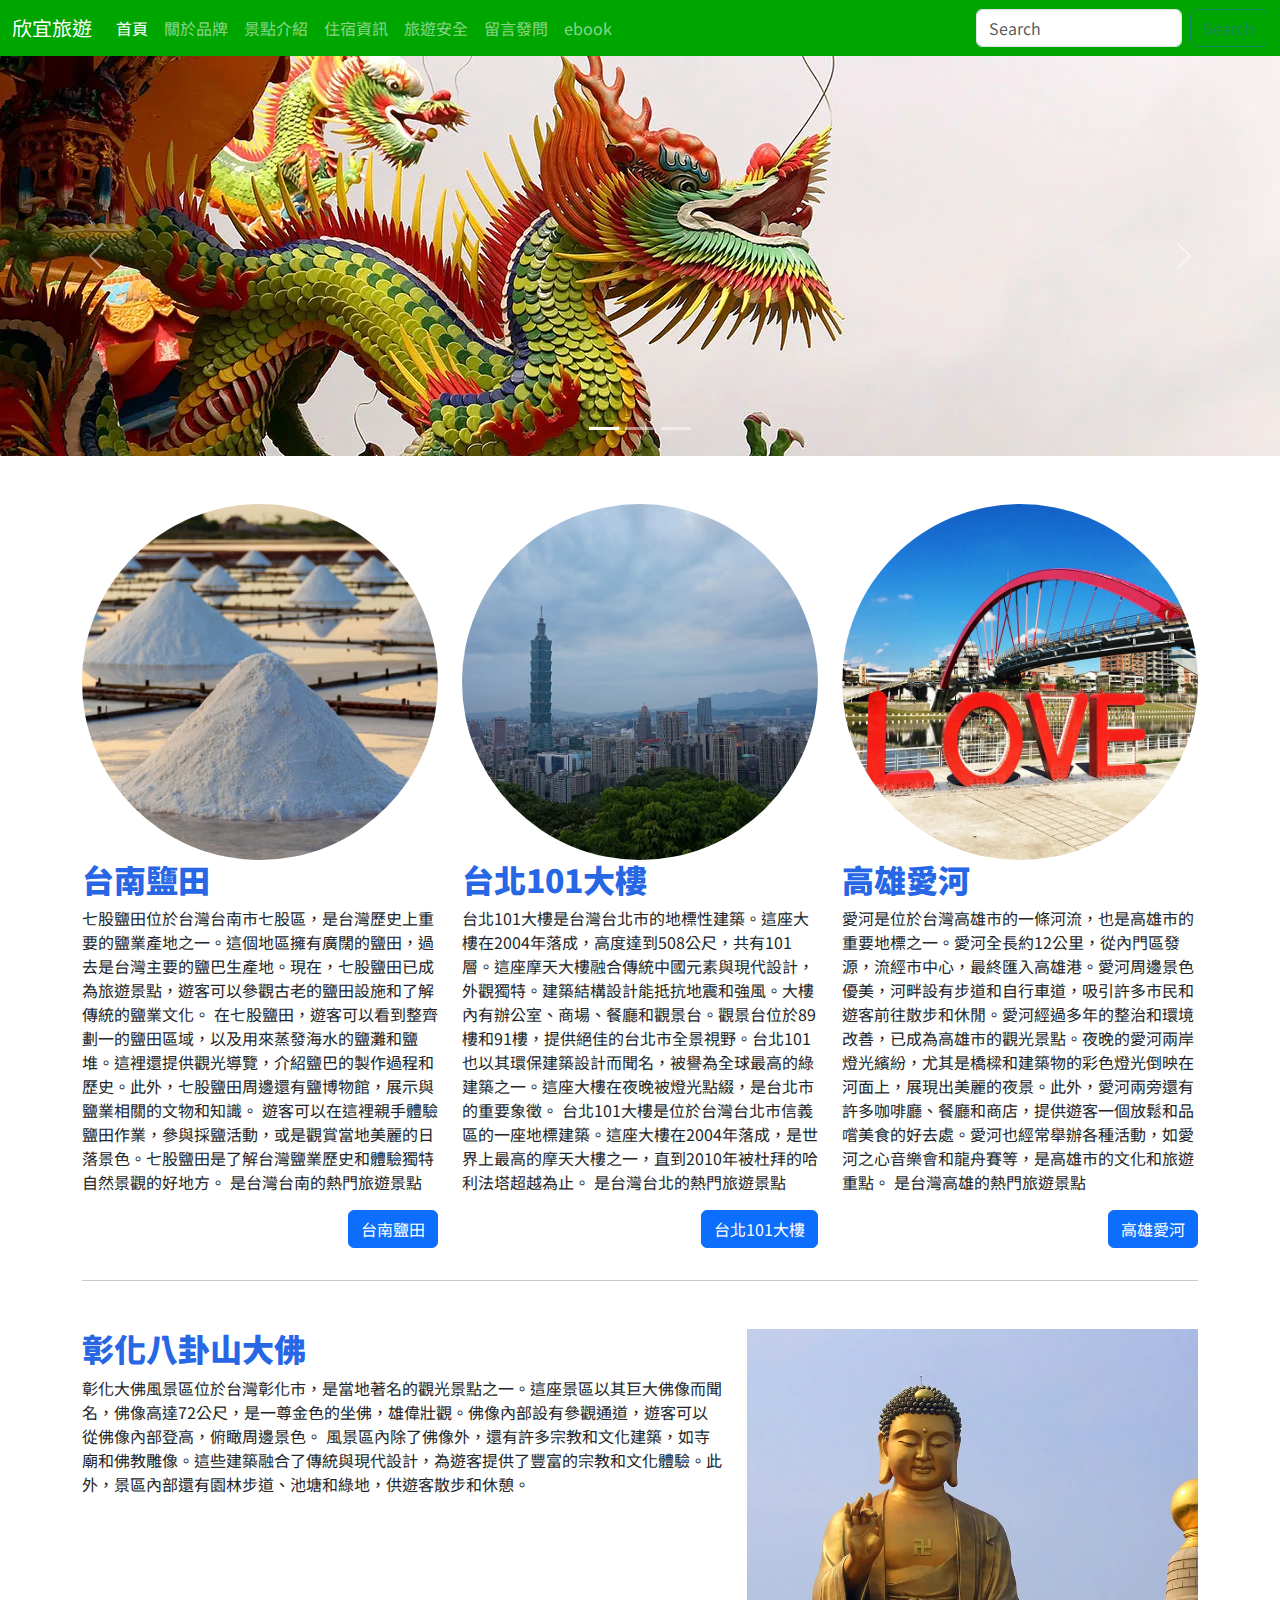
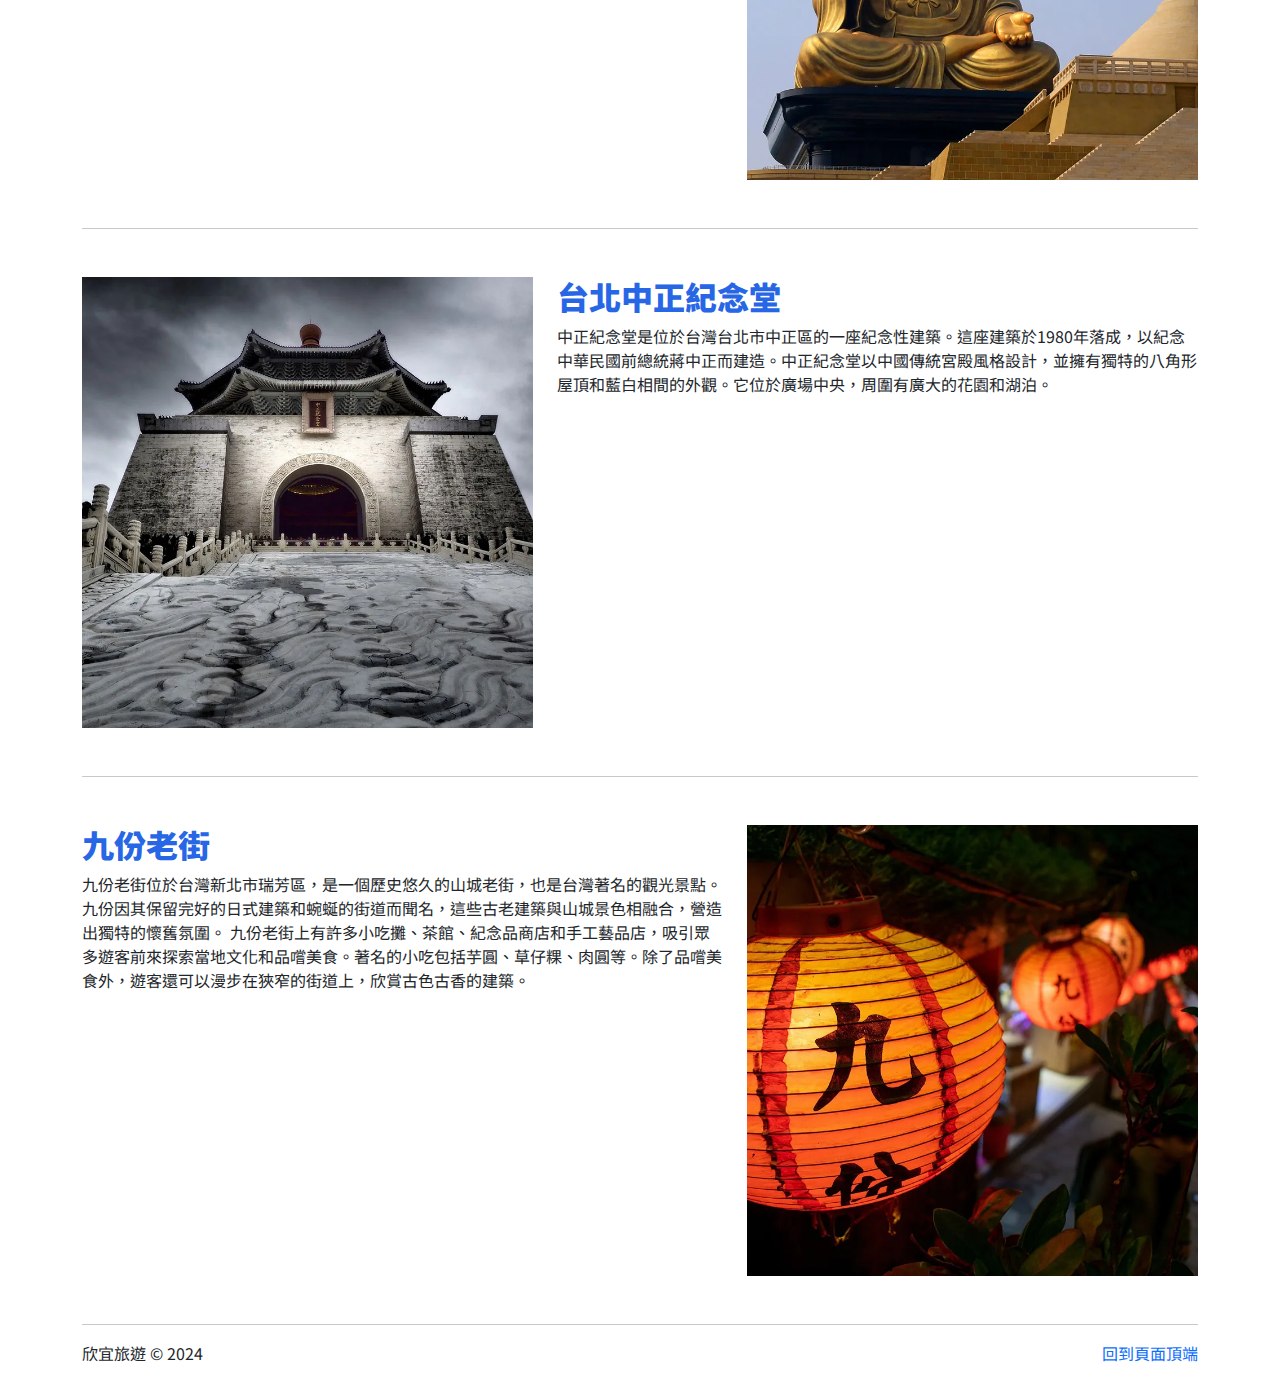
<file: index.html>
<!DOCTYPE html>
<html lang="en">
<head>
    <meta charset="UTF-8">
    <meta name="viewport" content="width=device-width, initial-scale=1.0">
    <!-- 設定IE相容模式 -->
    <meta http-equiv="X-UA-Compatible" content="IE=edge" />
    <!-- 網站作者/擁有者 -->
    <meta name="author"content="欣宜旅行HappyGoTravel">
    <!-- 網頁描述，簡單介紹網頁內容 -->
    <meta name="description" content="欣宜旅遊國內景點整理，網羅最齊全的旅遊資訊，輕鬆找到滿意的旅遊行程，暢遊台灣的熱門景點，還能線上互動!">
     <!-- 網頁編輯器 -->
    <meta name="generator" content="Visua1StudioCode v1.76.1">
    <!-- 關鍵字，Google排除權重，其它搜尋引擎仍然使用 -->
    <meta name="keywords" content="欣宜旅遊，熱門旅遊，比價，旅遊，飯店，團體旅遊，行程，自助，景點">
    <!-- favicon我的最愛(書籤)圖標 -->
    <link rel="shortcut icon" href="favicon.ico">
    <link href="https://cdn.jsdelivr.net/npm/bootstrap@5.3.3/dist/css/bootstrap.min.css" rel="stylesheet" integrity="sha384-QWTKZyjpPEjISv5WaRU9OFeRpok6YctnYmDr5pNlyT2bRjXh0JMhjY6hW+ALEwIH" crossorigin="anonymous">
   <link  rel="stylesheet"href="css/custom.css">

    <title>欣宜旅遊-首頁</title>
</head>
<!-- GA追蹤分析 -->
<body>
    <header>
    <nav class="navbar navbar-expand-lg bg-dark navbar-dark">
      <div class="container-fluid">
        <a class="navbar-brand" href="index.html">欣宜旅遊</a>
        <button class="navbar-toggler" type="button" data-bs-toggle="collapse" data-bs-target="#navbarSupportedContent" aria-controls="navbarSupportedContent" aria-expanded="false" aria-label="Toggle navigation">
          <span class="navbar-toggler-icon"></span>
        </button>
        <div class="collapse navbar-collapse" id="navbarSupportedContent">
          <ul class="navbar-nav me-auto mb-2 mb-lg-0">
            <li class="nav-item">
              <a class="nav-link active" aria-current="page" href="index.html">首頁</a>
            </li>
            <li class="nav-item">
              <a class="nav-link" href="about.html">關於品牌</a>
            </li>
            <li class="nav-item">
              <a class="nav-link" href="viewpoint.html">景點介紹</a>
            </li>
            <li class="nav-item">
              <a class="nav-link" href="hotel.html">住宿資訊</a>
            </li>
            <li class="nav-item">
              <a class="nav-link" href="safe.html">旅遊安全</a>
            </li>
            <li class="nav-item">
              <a class="nav-link" href="https://toolkit.url.com.tw/bbs/index.php?email=bbs@test0523.url.tw" target="_blank">留言發問</a>
            </li>
			<li class="nav-item">
              <a class="nav-link" href="ebook">ebook</a>
            </li>
          </ul>
          <form class="d-flex" role="search">
            <input class="form-control me-2" type="search" placeholder="Search" aria-label="Search">
            <button class="btn btn-outline-success" type="submit">Search</button>
          </form>
        </div>
      </div>
    </nav>

    </header>

    <main>
      <div id="carouselExampleIndicators" class="carousel slide">
        <div class="carousel-indicators">
          <button type="button" data-bs-target="#carouselExampleIndicators" data-bs-slide-to="0" class="active" aria-current="true" aria-label="Slide 1"></button>
          <button type="button" data-bs-target="#carouselExampleIndicators" data-bs-slide-to="1" aria-label="Slide 2"></button>
          <button type="button" data-bs-target="#carouselExampleIndicators" data-bs-slide-to="2" aria-label="Slide 3"></button>
        </div>
        <div class="carousel-inner">
          <div class="carousel-item active">
            <img src="images/index/dragon-3329567_1920.webp" class="d-block w-100" alt="台灣廟宇" title="台灣廟宇" aria-label="台灣廟宇">
          </div>
          <div class="carousel-item">
            <img src="images/index/taiwan-1737087_1920.webp" class="d-block w-100" alt="台灣公路" title="台灣公路" aria-label="台灣公路">
          </div>
          <div class="carousel-item">
            <img src="images/index/taiwan-4518194_1920.webp" class="d-block w-100" alt="台灣橋樑" title="台灣橋樑" aria-label="台灣橋樑">
          </div>
        </div>
        <button class="carousel-control-prev" type="button" data-bs-target="#carouselExampleIndicators" data-bs-slide="prev">
          <span class="carousel-control-prev-icon" aria-hidden="true"></span>
          <span class="visually-hidden">Previous</span>
        </button>
        <button class="carousel-control-next" type="button" data-bs-target="#carouselExampleIndicators" data-bs-slide="next">
          <span class="carousel-control-next-icon" aria-hidden="true"></span>
          <span class="visually-hidden">Next</span>
        </button>
      </div>
      <div class="container">
        <div class="row">
          <div class="col-lg-4 order-md-0 mt-5">
            <img src="images/index/salt-6262388_1920.webp" class="rounded-circle w-100" alt="台南鹽田" title="台南鹽田" aria-label="台南鹽田"data-bs-toggle="modal" data-bs-target="#imagetainansalt" type="button"> 
            <!-- Modal -->
            <div  class="modal fade" id="imagetainansalt" tabindex="-1" aria-labelledby="exampleModalLabel" aria-hidden="true">
              <div class="modal-dialog">
                <div class="modal-content">
                  <div class="modal-header">
                    <h5 class="modal-title">台南鹽田</h5>
                    <button type="button" class="btn-close" data-bs-dismiss="modal" aria-label="Close"></button>
                  </div>
                  <div class="modal-body">
                    <img src="images/index/salt-6262388_1920.webp" width="100%">
                  </div>
                  <div class="modal-footer">
                    <button type="button" class="btn btn-secondary" data-bs-dismiss="modal">關閉</button>
                  </div>
                </div>
              </div>
            </div>
            <div class="card-body">
              <h2 class="">台南鹽田</h2>
              <p class="card-text">七股鹽田位於台灣台南市七股區，是台灣歷史上重要的鹽業產地之一。這個地區擁有廣闊的鹽田，過去是台灣主要的鹽巴生產地。現在，七股鹽田已成為旅遊景點，遊客可以參觀古老的鹽田設施和了解傳統的鹽業文化。
                在七股鹽田，遊客可以看到整齊劃一的鹽田區域，以及用來蒸發海水的鹽灘和鹽堆。這裡還提供觀光導覽，介紹鹽巴的製作過程和歷史。此外，七股鹽田周邊還有鹽博物館，展示與鹽業相關的文物和知識。
                遊客可以在這裡親手體驗鹽田作業，參與採鹽活動，或是觀賞當地美麗的日落景色。七股鹽田是了解台灣鹽業歷史和體驗獨特自然景觀的好地方。
                是台灣台南的熱門旅遊景點</p>
              <P class="text-end"><a href="https://www.twtainan.net/zh-tw/attractions/detail/587." target="_blank" class="btn btn-primary" role="button"data-bs-toggle="tooltip" data-bs-placement="top" data-bs-title="即將離開本網站">台南鹽田</a></P>
          </div>
        </div>
          <div class="col-lg-4 order-md-1 mt-5">
            <img src="images/index/city-980893_1920.webp" class="rounded-circle w-100" alt="台北101大樓" title="台北101大樓" aria-label="台北101大樓"> 
            <div class="card-body">
              <h2 class="">台北101大樓</h2>
              <p class="card-text">台北101大樓是台灣台北市的地標性建築。這座大樓在2004年落成，高度達到508公尺，共有101層。這座摩天大樓融合傳統中國元素與現代設計，外觀獨特。建築結構設計能抵抗地震和強風。大樓內有辦公室、商場、餐廳和觀景台。觀景台位於89樓和91樓，提供絕佳的台北市全景視野。台北101也以其環保建築設計而聞名，被譽為全球最高的綠建築之一。這座大樓在夜晚被燈光點綴，是台北市的重要象徵。
                台北101大樓是位於台灣台北市信義區的一座地標建築。這座大樓在2004年落成，是世界上最高的摩天大樓之一，直到2010年被杜拜的哈利法塔超越為止。
                是台灣台北的熱門旅遊景點</p>
              <P class="text-end"><a href="https://www.taipei-101.com.tw/tw/" target="_blank" class="btn btn-primary" role="button">台北101大樓</a></P>
          </div>
        </div>
          <div class="col-lg-4 order-md-2 mt-5">
            <img src="images/index/rainbow-riverside-park-854888_1920.webp" class="rounded-circle w-100" alt="高雄愛河" title="高雄愛河" aria-label="高雄愛河"> 
            <div class="card-body">
              <h2 class="">高雄愛河</h2>
              <p class="card-text">愛河是位於台灣高雄市的一條河流，也是高雄市的重要地標之一。愛河全長約12公里，從內門區發源，流經市中心，最終匯入高雄港。愛河周邊景色優美，河畔設有步道和自行車道，吸引許多市民和遊客前往散步和休閒。愛河經過多年的整治和環境改善，已成為高雄市的觀光景點。夜晚的愛河兩岸燈光繽紛，尤其是橋樑和建築物的彩色燈光倒映在河面上，展現出美麗的夜景。此外，愛河兩旁還有許多咖啡廳、餐廳和商店，提供遊客一個放鬆和品嚐美食的好去處。愛河也經常舉辦各種活動，如愛河之心音樂會和龍舟賽等，是高雄市的文化和旅遊重點。
                是台灣高雄的熱門旅遊景點</p>
              <P class="text-end"><a href="https://khh.travel/zh-tw/attractions/detail/232" target="_blank" class="btn btn-primary" role="button">高雄愛河</a></P>  
          </div>
        </div>
        </div>
        <hr>
        <div class="row my-5">
          <div class="col-md-7">
            <h2>彰化八卦山大佛</h2>
            <p>彰化大佛風景區位於台灣彰化市，是當地著名的觀光景點之一。這座景區以其巨大佛像而聞名，佛像高達72公尺，是一尊金色的坐佛，雄偉壯觀。佛像內部設有參觀通道，遊客可以從佛像內部登高，俯瞰周邊景色。
              風景區內除了佛像外，還有許多宗教和文化建築，如寺廟和佛教雕像。這些建築融合了傳統與現代設計，為遊客提供了豐富的宗教和文化體驗。此外，景區內部還有園林步道、池塘和綠地，供遊客散步和休憩。</p>
          </div>
          <div class="col-md-5">
         <img src="images/index/taiwan-553526_1920.webp" alt="彰化八卦山大佛" class="img-fluid mx-auto" aria-label="彰化八卦山大佛">
          </div>
        </div>
        <hr>
        <div class="row my-5">
          <div class="col-md-7 order-md-1">
            <h2>台北中正紀念堂</h2>
            <p>中正紀念堂是位於台灣台北市中正區的一座紀念性建築。這座建築於1980年落成，以紀念中華民國前總統蔣中正而建造。中正紀念堂以中國傳統宮殿風格設計，並擁有獨特的八角形屋頂和藍白相間的外觀。它位於廣場中央，周圍有廣大的花園和湖泊。</p>
          </div>
          <div class="col-md-5 order-md-0">
         <img src="images/index/travel-2285548_1920.webp" alt="台北中正紀念堂" class="img-fluid mx-auto" aria-label="台北中正紀念堂">
          </div>
        </div>
        <hr>
        <div class="row my-5">
          <div class="col-md-7">
            <h2>九份老街</h2>
            <p>九份老街位於台灣新北市瑞芳區，是一個歷史悠久的山城老街，也是台灣著名的觀光景點。九份因其保留完好的日式建築和蜿蜒的街道而聞名，這些古老建築與山城景色相融合，營造出獨特的懷舊氛圍。
              九份老街上有許多小吃攤、茶館、紀念品商店和手工藝品店，吸引眾多遊客前來探索當地文化和品嚐美食。著名的小吃包括芋圓、草仔粿、肉圓等。除了品嚐美食外，遊客還可以漫步在狹窄的街道上，欣賞古色古香的建築。</p>
          </div>
          <div class="col-md-5">
         <img src="images/index/jiu-fen-4284656_1920.webp" alt="九份老街" class="img-fluid mx-auto" aria-label="九份老街">
          </div>
        </div>
        <hr>
      </div>
      <footer class="container">
        <p class="float-end"><a href="#top">回到頁面頂端</a></p>
        <P>欣宜旅遊 &copy; 2024</P>
      </footer>
    </main>
  
  <!--bootstrap.bundle.min.js包含popper.js -->
  <script src="https://cdn.jsdelivr.net/npm/bootstrap@5.3.3/dist/js/bootstrap.bundle.min.js" integrity="sha384-YvpcrYf0tY3lHB60NNkmXc5s9fDVZLESaAA55NDzOxhy9GkcIdslK1eN7N6jIeHz" crossorigin="anonymous"></script>
  <!--Tooltips改版前 <script>
    $(function() { $('[data-toggle="tooltip"]').tooltip()})
  </script>-->
  <!--Tooltips改版後-->
  <script>
    var tooltipTriggerList = [].slice.call(document.querySelectorAll('[data-bs-toggle="tooltip"]'))
    var tooltipList = tooltipTriggerList.map(function (tooltipTriggerEl) {
    return new bootstrap.Tooltip(tooltipTriggerEl)
    })
  </script>
</body>
</html>
</file>
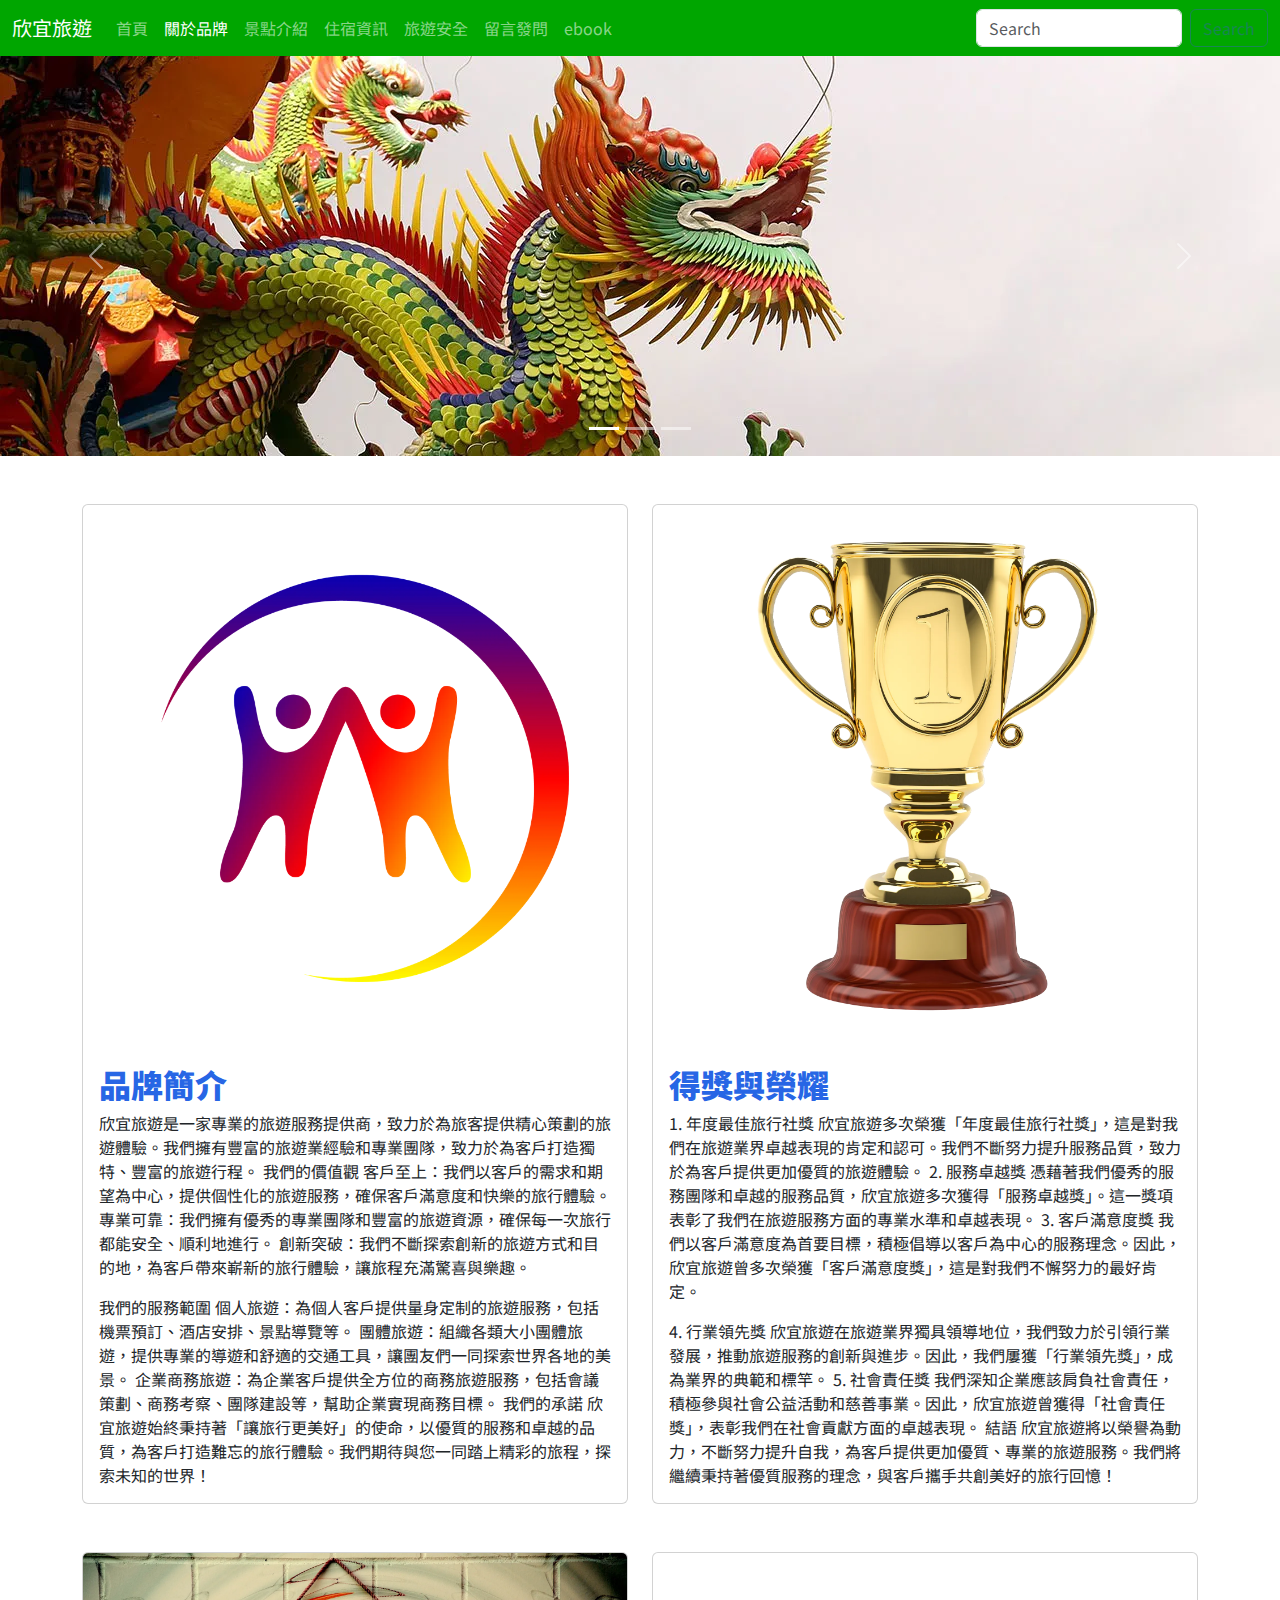
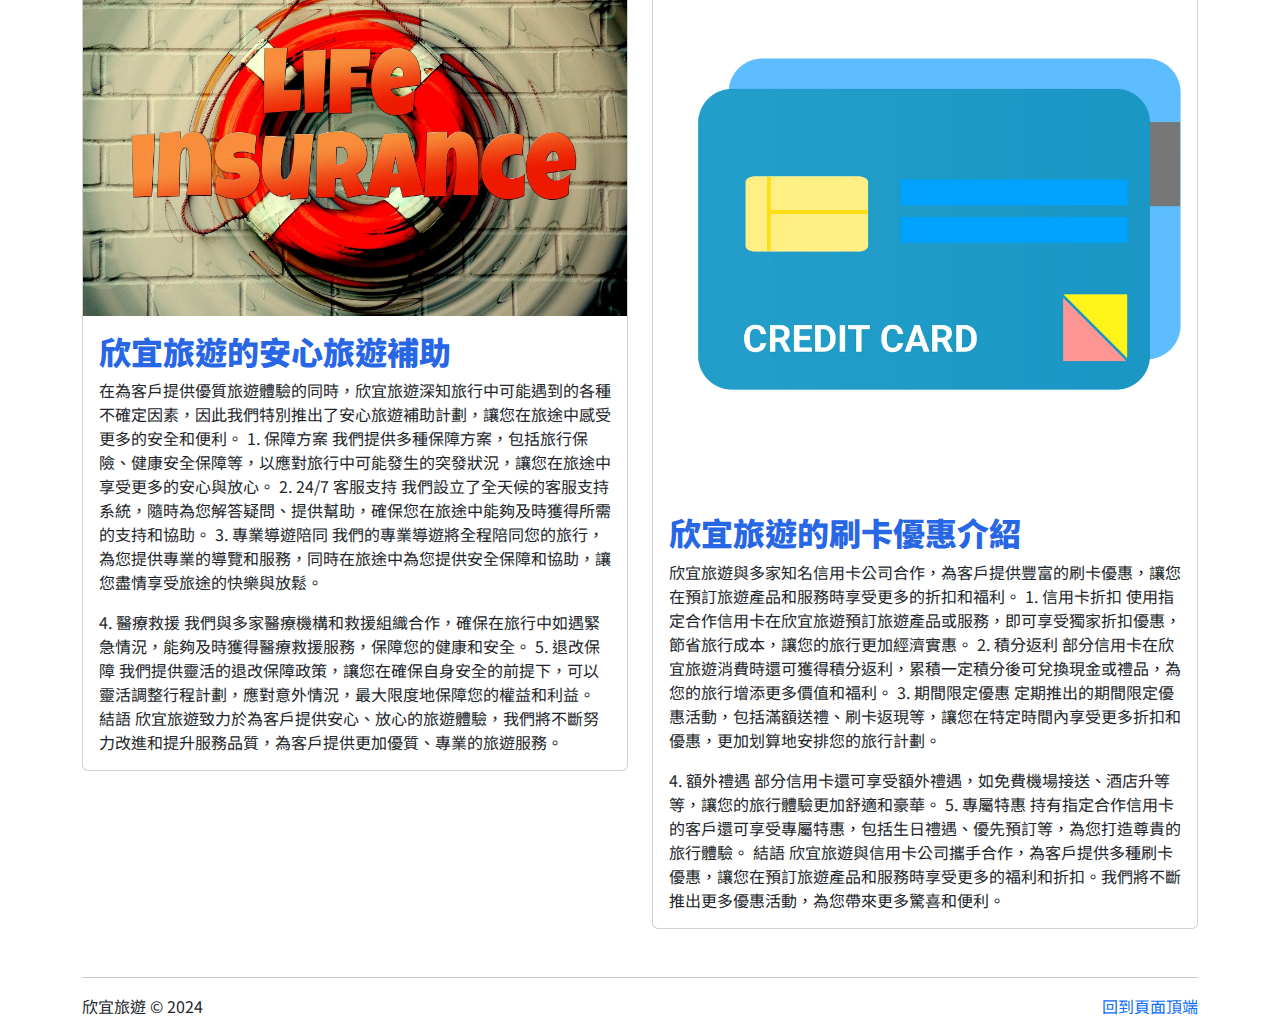
<file: about.html>
<!DOCTYPE html>
<html lang="en">
<head>
    <meta charset="UTF-8">
    <meta name="viewport" content="width=device-width, initial-scale=1.0">
    <!-- 設定IE相容模式 -->
    <meta http-equiv="X-UA-Compatible" content="IE=edge" />
    <!-- 網站作者/擁有者 -->
    <meta name="author"content="欣宜旅行HappyGoTravel">
    <!-- 網頁描述，簡單介紹網頁內容 -->
    <meta name="description" content="欣宜旅遊品牌介紹,包含品牌簡介,得獎紀錄,刷卡優惠,旅遊保險">
     <!-- 網頁編輯器 -->
    <meta name="generator" content="Visua1StudioCode v1.76.1">
    <!-- 關鍵字，Google排除權重，其它搜尋引擎仍然使用 -->
    <meta name="keywords" content="欣宜旅遊,品牌簡介,得獎紀錄,刷卡優惠,旅遊保險,補助">
    <!-- favicon我的最愛(書籤)圖標 -->
    <link rel="shortcut icon" href="favicon.ico">
    <link href="https://cdn.jsdelivr.net/npm/bootstrap@5.3.3/dist/css/bootstrap.min.css" rel="stylesheet" integrity="sha384-QWTKZyjpPEjISv5WaRU9OFeRpok6YctnYmDr5pNlyT2bRjXh0JMhjY6hW+ALEwIH" crossorigin="anonymous">
   <link  rel="stylesheet"href="css/custom.css">
    <!-- Google tag (gtag.js) -->
    <script async src="https://www.googletagmanager.com/gtag/js?id=G-L9XR3GEE31"></script>
    <script>
     window.dataLayer = window.dataLayer || [];
     function gtag(){dataLayer.push(arguments);}
     gtag('js', new Date());

     gtag('config', 'G-L9XR3GEE31');
    </script>
    <title>欣宜旅遊-關於品牌</title>
</head>
<!-- GA追蹤分析 -->
<body>
    <header>
    <nav class="navbar navbar-expand-lg bg-dark navbar-dark">
      <div class="container-fluid">
        <a class="navbar-brand" href="index.html">欣宜旅遊</a>
        <button class="navbar-toggler" type="button" data-bs-toggle="collapse" data-bs-target="#navbarSupportedContent" aria-controls="navbarSupportedContent" aria-expanded="false" aria-label="Toggle navigation">
          <span class="navbar-toggler-icon"></span>
        </button>
        <div class="collapse navbar-collapse" id="navbarSupportedContent">
          <ul class="navbar-nav me-auto mb-2 mb-lg-0">
            <li class="nav-item">
              <a class="nav-link" href="index.html">首頁</a>
            </li>
            <li class="nav-item">
              <a class="nav-link active"aria-current="page" href="about.html">關於品牌</a>
            </li>
            <li class="nav-item">
              <a class="nav-link" href="viewpoint.html">景點介紹</a>
            </li>
            <li class="nav-item">
              <a class="nav-link" href="hotel.html">住宿資訊</a>
            </li>
            <li class="nav-item">
              <a class="nav-link" href="safe.html">旅遊安全</a>
            </li>
            <li class="nav-item">
              <a class="nav-link" href="https://toolkit.url.com.tw/bbs/index.php?email=bbs@test0523.url.tw" target="_blank">留言發問</a>
            </li>
			<li class="nav-item">
              <a class="nav-link" href="ebook">ebook</a>
            </li>
          </ul>
          <form class="d-flex" role="search">
            <input class="form-control me-2" type="search" placeholder="Search" aria-label="Search">
            <button class="btn btn-outline-success" type="submit">Search</button>
          </form>
        </div>
      </div>
    </nav>

    </header>
    <main>
      <div id="carouselExampleIndicators" class="carousel slide">
        <div class="carousel-indicators">
          <button type="button" data-bs-target="#carouselExampleIndicators" data-bs-slide-to="0" class="active" aria-current="true" aria-label="Slide 1"></button>
          <button type="button" data-bs-target="#carouselExampleIndicators" data-bs-slide-to="1" aria-label="Slide 2"></button>
          <button type="button" data-bs-target="#carouselExampleIndicators" data-bs-slide-to="2" aria-label="Slide 3"></button>
        </div>
        <div class="carousel-inner">
          <div class="carousel-item active">
            <img src="images/index/dragon-3329567_1920.webp" class="d-block w-100" alt="台灣廟宇" title="台灣廟宇" aria-label="台灣廟宇">
          </div>
          <div class="carousel-item">
            <img src="images/index/taiwan-1737087_1920.webp" class="d-block w-100" alt="台灣公路" title="台灣公路" aria-label="台灣公路">
          </div>
          <div class="carousel-item">
            <img src="images/index/taiwan-4518194_1920.webp" class="d-block w-100" alt="台灣橋樑" title="台灣橋樑" aria-label="台灣橋樑">
          </div>
        </div>
        <button class="carousel-control-prev" type="button" data-bs-target="#carouselExampleIndicators" data-bs-slide="prev">
          <span class="carousel-control-prev-icon" aria-hidden="true"></span>
          <span class="visually-hidden">Previous</span>
        </button>
        <button class="carousel-control-next" type="button" data-bs-target="#carouselExampleIndicators" data-bs-slide="next">
          <span class="carousel-control-next-icon" aria-hidden="true"></span>
          <span class="visually-hidden">Next</span>
        </button>
      </div>
      <div class="container">
        <div  class="row">
            <div class="col-lg-6"> 
                <div class="card mt-5">
                    <img src="images/about/logo-2463101_1920.webp" class="card-img-top" alt="欣宜旅遊招牌" title="欣宜旅遊招牌" aria-label="欣宜旅遊招牌">
                    <div class="card-body">
                      <h2 class="">品牌簡介</h2>
                      <p class="card-text">欣宜旅遊是一家專業的旅遊服務提供商，致力於為旅客提供精心策劃的旅遊體驗。我們擁有豐富的旅遊業經驗和專業團隊，致力於為客戶打造獨特、豐富的旅遊行程。
                        我們的價值觀
                        客戶至上：我們以客戶的需求和期望為中心，提供個性化的旅遊服務，確保客戶滿意度和快樂的旅行體驗。
                        專業可靠：我們擁有優秀的專業團隊和豐富的旅遊資源，確保每一次旅行都能安全、順利地進行。
                        創新突破：我們不斷探索創新的旅遊方式和目的地，為客戶帶來嶄新的旅行體驗，讓旅程充滿驚喜與樂趣。</p>
                      <p class="card-text">我們的服務範圍
                        個人旅遊：為個人客戶提供量身定制的旅遊服務，包括機票預訂、酒店安排、景點導覽等。
                        團體旅遊：組織各類大小團體旅遊，提供專業的導遊和舒適的交通工具，讓團友們一同探索世界各地的美景。
                        企業商務旅遊：為企業客戶提供全方位的商務旅遊服務，包括會議策劃、商務考察、團隊建設等，幫助企業實現商務目標。
                        我們的承諾
                        
                        欣宜旅遊始終秉持著「讓旅行更美好」的使命，以優質的服務和卓越的品質，為客戶打造難忘的旅行體驗。我們期待與您一同踏上精彩的旅程，探索未知的世界！
                        </p>
                    </div>
                  </div>  
            </div>
            <div class="col-lg-6"> 
                <div class="card mt-5">
                    <img src="images/about/cup-1614530_1920.webp" class="card-img-top" alt="欣宜旅遊得獎紀錄" title="欣宜旅遊得獎紀錄" aria-label="欣宜旅遊得獎紀錄">
                    <div class="card-body">
                      <h2 class="">得獎與榮耀</h2>
                      <p class="card-text">1. 年度最佳旅行社獎
                        欣宜旅遊多次榮獲「年度最佳旅行社獎」，這是對我們在旅遊業界卓越表現的肯定和認可。我們不斷努力提升服務品質，致力於為客戶提供更加優質的旅遊體驗。
                        2. 服務卓越獎
                        憑藉著我們優秀的服務團隊和卓越的服務品質，欣宜旅遊多次獲得「服務卓越獎」。這一獎項表彰了我們在旅遊服務方面的專業水準和卓越表現。
                        3. 客戶滿意度獎
                        我們以客戶滿意度為首要目標，積極倡導以客戶為中心的服務理念。因此，欣宜旅遊曾多次榮獲「客戶滿意度獎」，這是對我們不懈努力的最好肯定。</p>
                      <p class="card-text">4. 行業領先獎
                        欣宜旅遊在旅遊業界獨具領導地位，我們致力於引領行業發展，推動旅遊服務的創新與進步。因此，我們屢獲「行業領先獎」，成為業界的典範和標竿。
                        5. 社會責任獎
                        我們深知企業應該肩負社會責任，積極參與社會公益活動和慈善事業。因此，欣宜旅遊曾獲得「社會責任獎」，表彰我們在社會貢獻方面的卓越表現。
                        結語
                        欣宜旅遊將以榮譽為動力，不斷努力提升自我，為客戶提供更加優質、專業的旅遊服務。我們將繼續秉持著優質服務的理念，與客戶攜手共創美好的旅行回憶！</p>
                    </div>
                  </div>  
            </div>
        </div>
        <div  class="row mb-5">
            <div class="col-lg-6"> 
                <div class="card mt-5">
                    <img src="images/about/insurance-451288_1920.webp" class="card-img-top" alt="欣宜旅遊保險" title="欣宜旅遊保險" aria-label="欣宜旅遊保險">
                    <div class="card-body">
                      <h2 class="">欣宜旅遊的安心旅遊補助</h2>
                      <p class="card-text">在為客戶提供優質旅遊體驗的同時，欣宜旅遊深知旅行中可能遇到的各種不確定因素，因此我們特別推出了安心旅遊補助計劃，讓您在旅途中感受更多的安全和便利。
                        1. 保障方案
                        我們提供多種保障方案，包括旅行保險、健康安全保障等，以應對旅行中可能發生的突發狀況，讓您在旅途中享受更多的安心與放心。
                        2. 24/7 客服支持
                        我們設立了全天候的客服支持系統，隨時為您解答疑問、提供幫助，確保您在旅途中能夠及時獲得所需的支持和協助。
                        3. 專業導遊陪同
                        我們的專業導遊將全程陪同您的旅行，為您提供專業的導覽和服務，同時在旅途中為您提供安全保障和協助，讓您盡情享受旅途的快樂與放鬆。</p>
                      <p class="card-text">4. 醫療救援
                        我們與多家醫療機構和救援組織合作，確保在旅行中如遇緊急情況，能夠及時獲得醫療救援服務，保障您的健康和安全。
                        5. 退改保障
                        我們提供靈活的退改保障政策，讓您在確保自身安全的前提下，可以靈活調整行程計劃，應對意外情況，最大限度地保障您的權益和利益。
                        結語
                        欣宜旅遊致力於為客戶提供安心、放心的旅遊體驗，我們將不斷努力改進和提升服務品質，為客戶提供更加優質、專業的旅遊服務。
                        </p>
                    </div>
                  </div>  
            </div>
            <div class="col-lg-6"> 
                <div class="card mt-5">
                    <img src="images/about/credit-card-8708087_1920.webp" class="card-img-top" alt="欣宜旅遊刷卡優惠" title="欣宜旅遊刷卡優惠" aria-label="欣宜旅遊刷卡優惠">
                    <div class="card-body">
                      <h2 class="">欣宜旅遊的刷卡優惠介紹</h2>
                      <p class="card-text">欣宜旅遊與多家知名信用卡公司合作，為客戶提供豐富的刷卡優惠，讓您在預訂旅遊產品和服務時享受更多的折扣和福利。
                        1. 信用卡折扣
                        使用指定合作信用卡在欣宜旅遊預訂旅遊產品或服務，即可享受獨家折扣優惠，節省旅行成本，讓您的旅行更加經濟實惠。
                        2. 積分返利
                        部分信用卡在欣宜旅遊消費時還可獲得積分返利，累積一定積分後可兌換現金或禮品，為您的旅行增添更多價值和福利。
                        3. 期間限定優惠
                        定期推出的期間限定優惠活動，包括滿額送禮、刷卡返現等，讓您在特定時間內享受更多折扣和優惠，更加划算地安排您的旅行計劃。</p>
                      <p class="card-text">4. 額外禮遇
                        部分信用卡還可享受額外禮遇，如免費機場接送、酒店升等等，讓您的旅行體驗更加舒適和豪華。
                        5. 專屬特惠
                        持有指定合作信用卡的客戶還可享受專屬特惠，包括生日禮遇、優先預訂等，為您打造尊貴的旅行體驗。
                        結語
                        欣宜旅遊與信用卡公司攜手合作，為客戶提供多種刷卡優惠，讓您在預訂旅遊產品和服務時享受更多的福利和折扣。我們將不斷推出更多優惠活動，為您帶來更多驚喜和便利。</p>
                    </div>
                  </div>  
            </div>
        </div>
        <hr>
      </div>
      <footer class="container">
        <p class="float-end"><a href="#top">回到頁面頂端</a></p>
        <P>欣宜旅遊 &copy; 2024</P>
      </footer>
    </main>


  <script src="https://cdn.jsdelivr.net/npm/bootstrap@5.3.3/dist/js/bootstrap.bundle.min.js" integrity="sha384-YvpcrYf0tY3lHB60NNkmXc5s9fDVZLESaAA55NDzOxhy9GkcIdslK1eN7N6jIeHz" crossorigin="anonymous"></script>

</body>
</html>
</file>
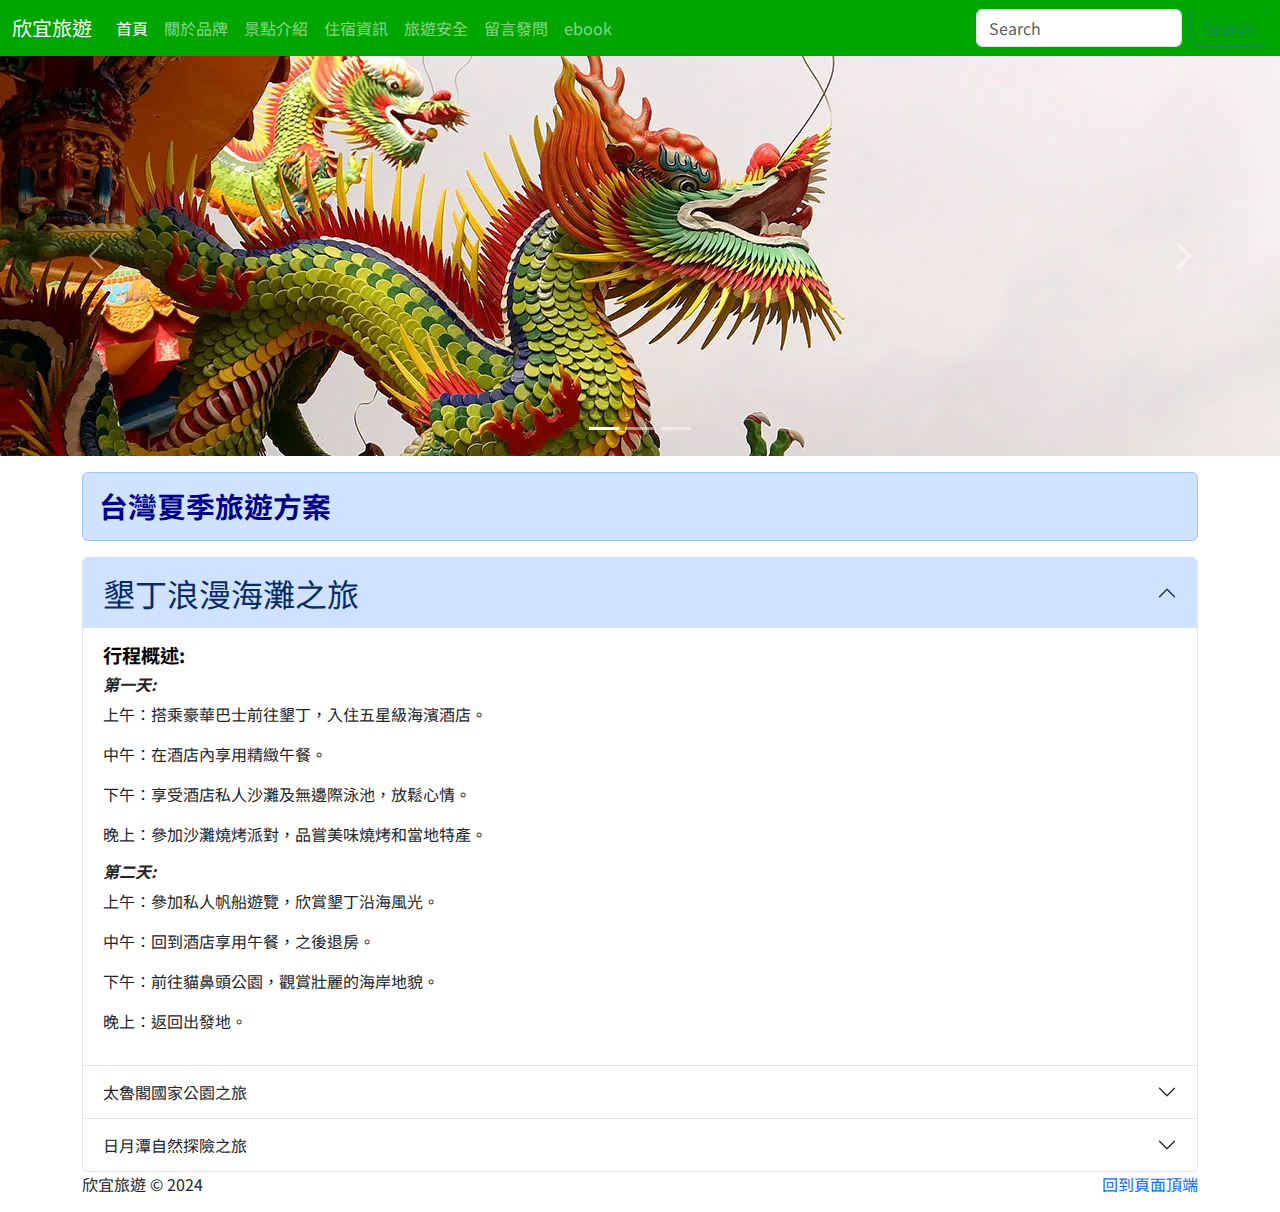
<file: accordion.html>
<!DOCTYPE html>
<html lang="en">
<head>
    <meta charset="UTF-8">
    <meta name="viewport" content="width=device-width, initial-scale=1.0">
    <!-- 設定IE相容模式 -->
    <meta http-equiv="X-UA-Compatible" content="IE=edge" />
    <!-- 網站作者/擁有者 -->
    <meta name="author"content="欣宜旅行HappyGoTravel">
    <!-- 網頁描述，簡單介紹網頁內容 -->
    <meta name="description" content="">
     <!-- 網頁編輯器 -->
    <meta name="generator" content="Visua1StudioCode v1.76.1">
    <!-- 關鍵字，Google排除權重，其它搜尋引擎仍然使用 -->
    <meta name="keywords" content="">
    <!-- favicon我的最愛(書籤)圖標 -->
    <link rel="shortcut icon" href="favicon.ico">
    <link href="https://cdn.jsdelivr.net/npm/bootstrap@5.3.3/dist/css/bootstrap.min.css" rel="stylesheet" integrity="sha384-QWTKZyjpPEjISv5WaRU9OFeRpok6YctnYmDr5pNlyT2bRjXh0JMhjY6hW+ALEwIH" crossorigin="anonymous">
   <link  rel="stylesheet"href="css/custom.css">
    <!-- Google tag (gtag.js) -->
    <script async src="https://www.googletagmanager.com/gtag/js?id=G-L9XR3GEE31"></script>
    <script>
     window.dataLayer = window.dataLayer || [];
     function gtag(){dataLayer.push(arguments);}
     gtag('js', new Date());

     gtag('config', 'G-L9XR3GEE31');
    </script>
    <title>欣宜旅遊-Accordion</title>
</head>
<!-- GA追蹤分析 -->
<body>
    <header>
    <nav class="navbar navbar-expand-lg bg-dark navbar-dark">
      <div class="container-fluid">
        <a class="navbar-brand" href="index.html">欣宜旅遊</a>
        <button class="navbar-toggler" type="button" data-bs-toggle="collapse" data-bs-target="#navbarSupportedContent" aria-controls="navbarSupportedContent" aria-expanded="false" aria-label="Toggle navigation">
          <span class="navbar-toggler-icon"></span>
        </button>
        <div class="collapse navbar-collapse" id="navbarSupportedContent">
          <ul class="navbar-nav me-auto mb-2 mb-lg-0">
            <li class="nav-item">
              <a class="nav-link active" aria-current="page" href="index.html">首頁</a>
            </li>
            <li class="nav-item">
              <a class="nav-link" href="about.html">關於品牌</a>
            </li>
            <li class="nav-item">
              <a class="nav-link" href="viewpoint.html">景點介紹</a>
            </li>
            <li class="nav-item">
              <a class="nav-link" href="hotel.html">住宿資訊</a>
            </li>
            <li class="nav-item">
              <a class="nav-link" href="safe.html">旅遊安全</a>
            </li>
            <li class="nav-item">
              <a class="nav-link" href="https://toolkit.url.com.tw/bbs/index.php?email=bbs@test0523.url.tw" target="_blank">留言發問</a>
            </li>
			<li class="nav-item">
              <a class="nav-link" href="ebook">ebook</a>
            </li>
          </ul>
          <form class="d-flex" role="search">
            <input class="form-control me-2" type="search" placeholder="Search" aria-label="Search">
            <button class="btn btn-outline-success" type="submit">Search</button>
          </form>
        </div>
      </div>
    </nav>

    </header>

    <main>
      <div id="carouselExampleIndicators" class="carousel slide">
        <div class="carousel-indicators">
          <button type="button" data-bs-target="#carouselExampleIndicators" data-bs-slide-to="0" class="active" aria-current="true" aria-label="Slide 1"></button>
          <button type="button" data-bs-target="#carouselExampleIndicators" data-bs-slide-to="1" aria-label="Slide 2"></button>
          <button type="button" data-bs-target="#carouselExampleIndicators" data-bs-slide-to="2" aria-label="Slide 3"></button>
        </div>
        <div class="carousel-inner">
          <div class="carousel-item active">
            <img src="images/index/dragon-3329567_1920.webp" class="d-block w-100" alt="台灣廟宇" title="台灣廟宇" aria-label="台灣廟宇">
          </div>
          <div class="carousel-item">
            <img src="images/index/taiwan-1737087_1920.webp" class="d-block w-100" alt="台灣公路" title="台灣公路" aria-label="台灣公路">
          </div>
          <div class="carousel-item">
            <img src="images/index/taiwan-4518194_1920.webp" class="d-block w-100" alt="台灣橋樑" title="台灣橋樑" aria-label="台灣橋樑">
          </div>
        </div>
        <button class="carousel-control-prev" type="button" data-bs-target="#carouselExampleIndicators" data-bs-slide="prev">
          <span class="carousel-control-prev-icon" aria-hidden="true"></span>
          <span class="visually-hidden">Previous</span>
        </button>
        <button class="carousel-control-next" type="button" data-bs-target="#carouselExampleIndicators" data-bs-slide="next">
          <span class="carousel-control-next-icon" aria-hidden="true"></span>
          <span class="visually-hidden">Next</span>
        </button>
      </div>
      <div class="container">
        <h2 class="alert  alert-primary mt-3 accor-mainTitle"  role="alert">台灣夏季旅遊方案</h2>
        <div class="accordion" id="accordionExample">
            <div class="accordion-item">
              <h2 class="accordion-header">
                <button class="accordion-button accor-title" type="button" data-bs-toggle="collapse" data-bs-target="#collapseOne" aria-expanded="true" aria-controls="collapseOne">
                    墾丁浪漫海灘之旅
                </button>
              </h2>
              <div id="collapseOne" class="accordion-collapse collapse show" data-bs-parent="#accordionExample">
                <div class="accordion-body">
                  <h2 class="accor-subtitle">行程概述:</h2>
                  <h3 class="accor-title-h3">第一天:</h3>
                  <P>上午：搭乘豪華巴士前往墾丁，入住五星級海濱酒店。</P>
                  <P>中午：在酒店內享用精緻午餐。</P>
                  <P>下午：享受酒店私人沙灘及無邊際泳池，放鬆心情。</P>
                  <P>晚上：參加沙灘燒烤派對，品嘗美味燒烤和當地特產。</P>
                  <h3 class="accor-title-h3">第二天:</h3>
                  <P>上午：參加私人帆船遊覽，欣賞墾丁沿海風光。</P>
                  <P>中午：回到酒店享用午餐，之後退房。</P>
                  <P>下午：前往貓鼻頭公園，觀賞壯麗的海岸地貌。</P>
                  <P>晚上：返回出發地。</P>


                </div>
              </div>
            </div>
            <div class="accordion-item">
              <h2 class="accordion-header">
                <button class="accordion-button collapsed" type="button" data-bs-toggle="collapse" data-bs-target="#collapseTwo" aria-expanded="false" aria-controls="collapseTwo">
                    太魯閣國家公園之旅
                </button>
              </h2>
              <div id="collapseTwo" class="accordion-collapse collapse" data-bs-parent="#accordionExample">
                <div class="accordion-body">
                  <strong>This is the second item's accordion body.</strong> It is hidden by default, until the collapse plugin adds the appropriate classes that we use to style each element. These classes control the overall appearance, as well as the showing and hiding via CSS transitions. You can modify any of this with custom CSS or overriding our default variables. It's also worth noting that just about any HTML can go within the <code>.accordion-body</code>, though the transition does limit overflow.
                </div>
              </div>
            </div>
            <div class="accordion-item">
              <h2 class="accordion-header">
                <button class="accordion-button collapsed" type="button" data-bs-toggle="collapse" data-bs-target="#collapseThree" aria-expanded="false" aria-controls="collapseThree">
                    日月潭自然探險之旅
                </button>
              </h2>
              <div id="collapseThree" class="accordion-collapse collapse" data-bs-parent="#accordionExample">
                <div class="accordion-body">
                  <strong>This is the third item's accordion body.</strong> It is hidden by default, until the collapse plugin adds the appropriate classes that we use to style each element. These classes control the overall appearance, as well as the showing and hiding via CSS transitions. You can modify any of this with custom CSS or overriding our default variables. It's also worth noting that just about any HTML can go within the <code>.accordion-body</code>, though the transition does limit overflow.
                </div>
              </div>
            </div>
          </div>
      </div>
      <footer class="container">
        <p class="float-end"><a href="#top">回到頁面頂端</a></p>
        <P>欣宜旅遊 &copy; 2024</P>
      </footer>
    </main>


  <script src="https://cdn.jsdelivr.net/npm/bootstrap@5.3.3/dist/js/bootstrap.bundle.min.js" integrity="sha384-YvpcrYf0tY3lHB60NNkmXc5s9fDVZLESaAA55NDzOxhy9GkcIdslK1eN7N6jIeHz" crossorigin="anonymous"></script>
  <script>
    var tooltipTriggerList = [].slice.call(document.querySelectorAll('[data-bs-toggle="tooltip"]'))
    var tooltipList = tooltipTriggerList.map(function (tooltipTriggerEl) {
    return new bootstrap.Tooltip(tooltipTriggerEl)
    })
  </script>
</body>
</html>
</file>
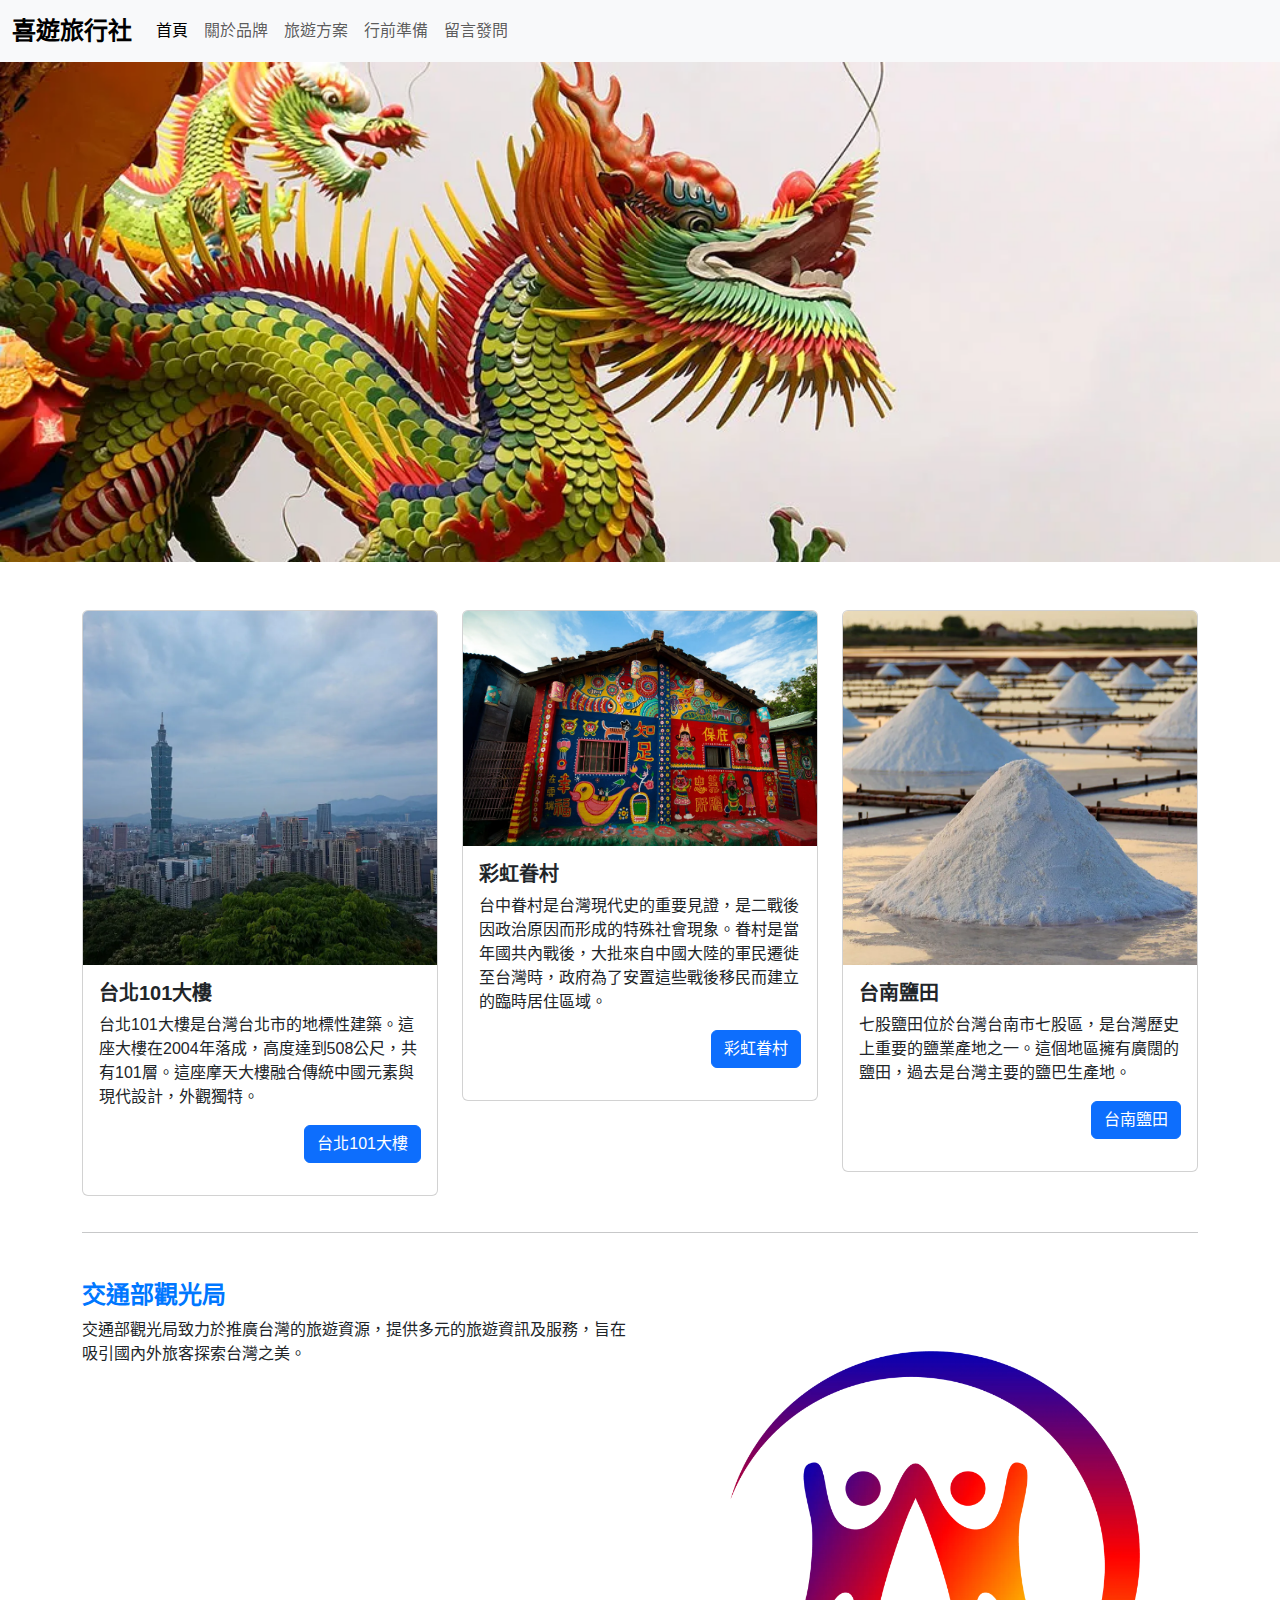
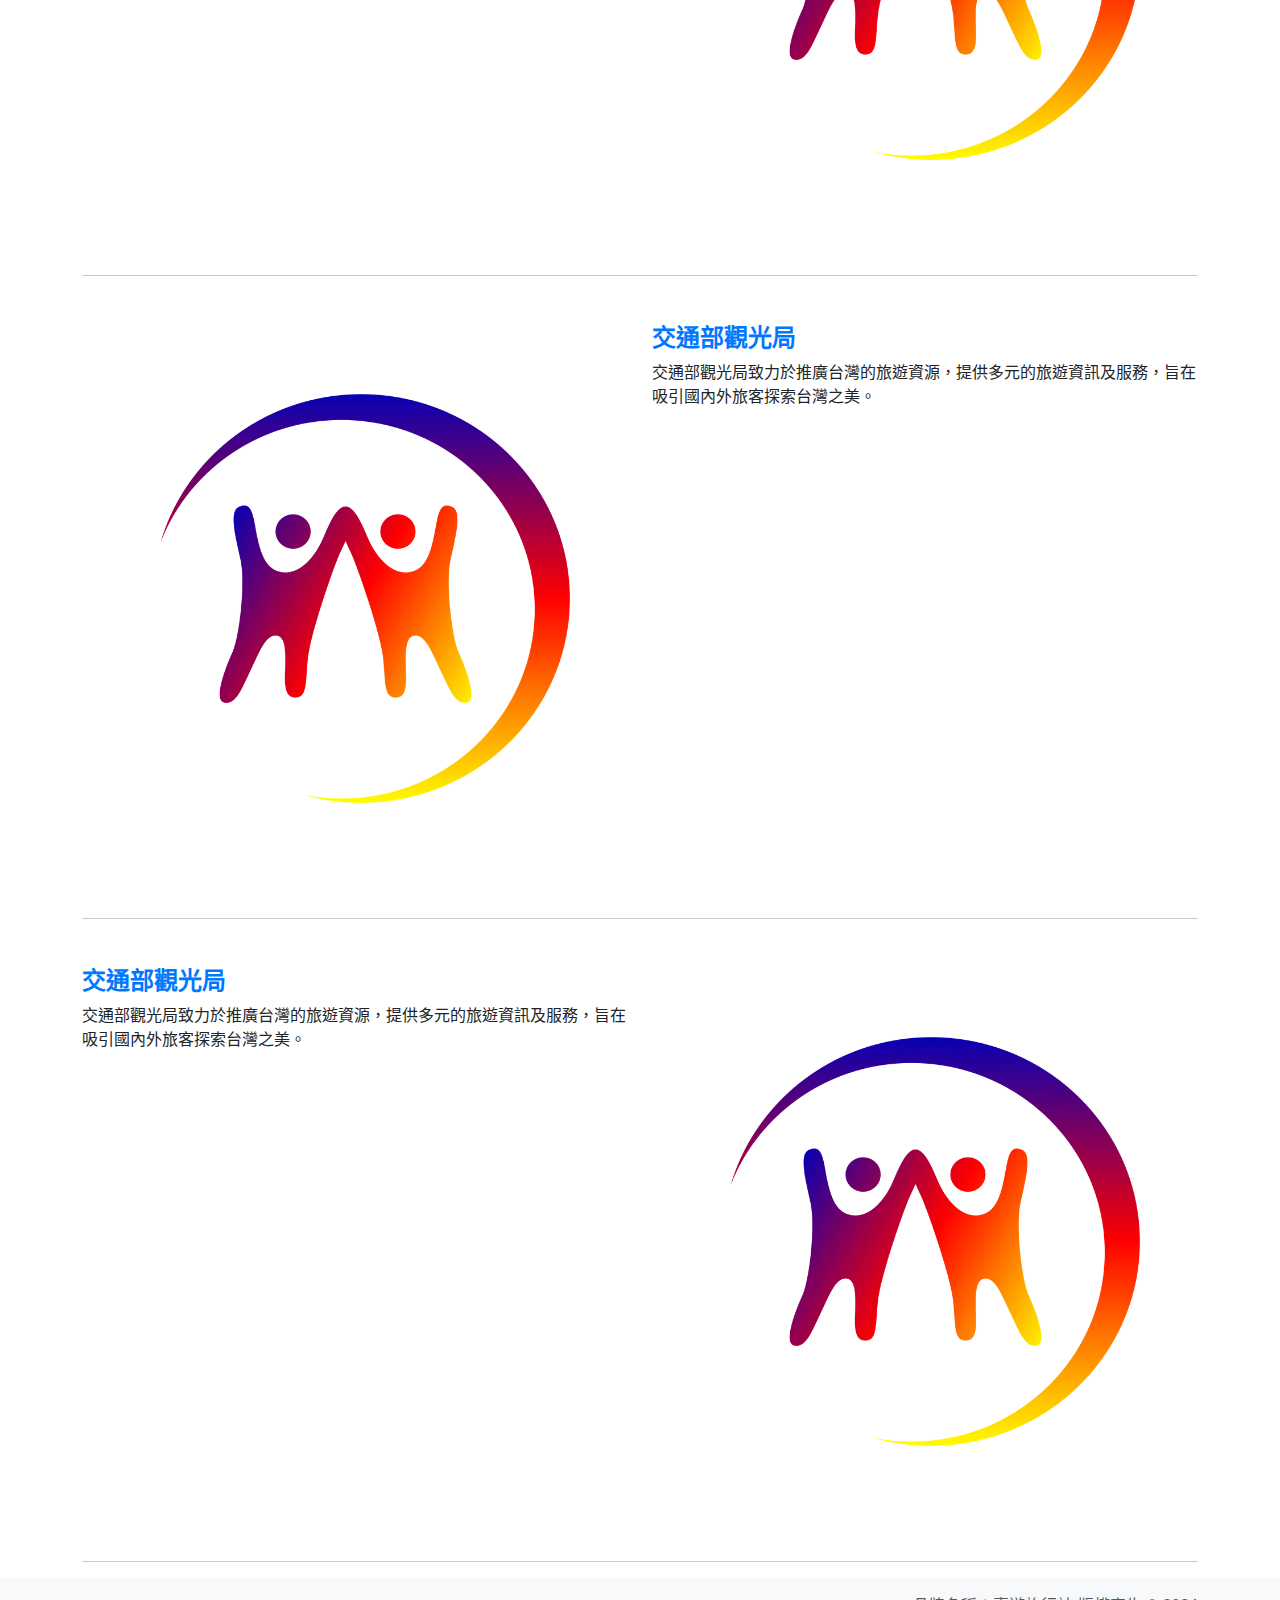
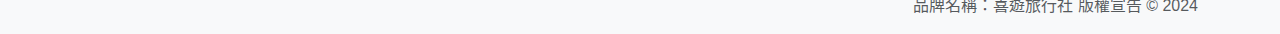
<file: chatgpt-bootstrap5-html5-css3.html>
<!DOCTYPE html>
<html lang="zh-TW">
<head>
    <meta charset="UTF-8">
    <meta name="viewport" content="width=device-width, initial-scale=1.0">
    <meta name="description" content="這是一個使用Bootstrap 5框架和HTML5建立的網頁，由ChatGPT協助設計。">
    <meta name="keywords" content="ChatGPT, 網頁設計, Bootstrap, HTML5, 前端開發">
    <meta name="editor" content="Visual Studio Code">
    <title>ChatGPT幫你做網頁-Bootstrap+HTML5</title>
    <!-- 引入Bootstrap 5 CSS CDN -->
    <link href="css/bootstrap.min.css" rel="stylesheet">
    <!-- 引入外部樣式檔 -->
    <link href="css/custom_chatgpt.min.css" rel="stylesheet">
</head>
<body>
    <!-- 導覽列 -->
    <nav class="navbar navbar-expand-lg navbar-light bg-light">
        <div class="container-fluid">
            <a class="navbar-brand" href="#">喜遊旅行社</a>
            <button class="navbar-toggler" type="button" data-bs-toggle="collapse" data-bs-target="#navbarNav" aria-controls="navbarNav" aria-expanded="false" aria-label="Toggle navigation">
                <span class="navbar-toggler-icon"></span>
            </button>
            <div class="collapse navbar-collapse" id="navbarNav">
                <ul class="navbar-nav">
                    <li class="nav-item">
                        <a class="nav-link active" aria-current="page" href="#">首頁</a>
                    </li>
                    <li class="nav-item">
                        <a class="nav-link" href="#">關於品牌</a>
                    </li>
                    <li class="nav-item">
                        <a class="nav-link" href="#">旅遊方案</a>
                    </li>
                    <li class="nav-item">
                        <a class="nav-link" href="#">行前準備</a>
                    </li>
                    <li class="nav-item">
                        <a class="nav-link" href="#">留言發問</a>
                    </li>
                </ul>
            </div>
        </div>
    </nav>

    <!-- 輪播圖 -->
    <div id="carouselExampleSlidesOnly" class="carousel slide" data-bs-ride="carousel">
        <div class="carousel-inner">
            <div class="carousel-item active">
                <img src="images/index/dragon-3329567_1920.webp" class="d-block w-100" alt="台灣廟宇">
            </div>
            <div class="carousel-item">
                <img src="images/index/taiwan-4518194_1920.webp" class="d-block w-100" alt="台灣橋樑">
            </div>
            <div class="carousel-item">
                <img src="images/index/taiwan-1737087_1920.webp" class="d-block w-100" alt="台灣公路">
            </div>
        </div>
    </div>

    <!-- 北部、中部、南部景點 -->
    <div class="container mt-5">
        <div class="row">
            <div class="col">
                <div class="card">
                    <img src="images/index/city-980893_1920.webp" class="card-img-top" alt="台北101大樓">
                    <div class="card-body">
                        <h5 class="card-title">台北101大樓</h5>
                        <p class="card-text">台北101大樓是台灣台北市的地標性建築。這座大樓在2004年落成，高度達到508公尺，共有101層。這座摩天大樓融合傳統中國元素與現代設計，外觀獨特。</p>
                        <p class="text-end"><a href="https://www.taipei-101.com.tw/" target="-blank"
                        class="btn btn-primary" data-bs-toggle="tooltip" data-bs-placement="top"
                        data-bs-title="即將離開本網站">台北101大樓</a></p>
                    </div>
                </div>
            </div>
            <div class="col">
                <div class="card">
                    <img src="images/viewpoint/taichung-rainbow-village-taiwan-2314629_1920.webp" class="card-img-top" alt="彩虹眷村">
                    <div class="card-body">
                        <h5 class="card-title">彩虹眷村</h5>
                        <p class="card-text">台中眷村是台灣現代史的重要見證，是二戰後因政治原因而形成的特殊社會現象。眷村是當年國共內戰後，大批來自中國大陸的軍民遷徙至台灣時，政府為了安置這些戰後移民而建立的臨時居住區域。</p>
                        <p class="text-end"><a href="https://travel.taichung.gov.tw/zh-tw/attractions/intro/574" target="-blank"
                            class="btn btn-primary" data-bs-toggle="tooltip" data-bs-placement="top"
                            data-bs-title="即將離開本網站">彩虹眷村</a></p>
                    </div>
                </div>
            </div>
            <div class="col">
                <div class="card">
                    <img src="images/index/salt-6262388_1920.webp" class="card-img-top" alt="台南鹽田">
                    <div class="card-body">
                        <h5 class="card-title">台南鹽田</h5>
                        <p class="card-text">七股鹽田位於台灣台南市七股區，是台灣歷史上重要的鹽業產地之一。這個地區擁有廣闊的鹽田，過去是台灣主要的鹽巴生產地。</p>
                        <p class="text-end"><a href="https://www.twtainan.net/zh-tw/attractions/detail/587" target="-blank"
                            class="btn btn-primary" data-bs-toggle="tooltip" data-bs-placement="top"
                            data-bs-title="即將離開本網站">台南鹽田</a></p>
                    </div>
                </div>
            </div>
        </div>
        <hr>
        <div class="row my-5">
            <div class="col-md-6">
                <h2 class="custom-title">交通部觀光局</h2>
                <p class="custom-text">
                    交通部觀光局致力於推廣台灣的旅遊資源，提供多元的旅遊資訊及服務，旨在吸引國內外旅客探索台灣之美。
                </p>
            </div>
            <div class="col-md-6">
                <img src="images/about/logo-2463101_1920.webp" alt="交通部觀光局大樓" title="交通部觀光局大樓" aria-label="交通部觀光局大樓" class="img-fluid">
            </div>
        </div>
        <hr>
        <div class="row my-5">
            <div class="col-md-6 order-md-1">
                <h2 class="custom-title">交通部觀光局</h2>
                <p class="custom-text">
                    交通部觀光局致力於推廣台灣的旅遊資源，提供多元的旅遊資訊及服務，旨在吸引國內外旅客探索台灣之美。
                </p>
            </div>
            <div class="col-md-6 order-md-0">
                <img src="images/about/logo-2463101_1920.webp" alt="交通部觀光局大樓" title="交通部觀光局大樓" aria-label="交通部觀光局大樓" class="img-fluid">
            </div>
        </div>
        <hr>
        <div class="row my-5">
            <div class="col-md-6">
                <h2 class="custom-title">交通部觀光局</h2>
                <p class="custom-text">
                    交通部觀光局致力於推廣台灣的旅遊資源，提供多元的旅遊資訊及服務，旨在吸引國內外旅客探索台灣之美。
                </p>
            </div>
            <div class="col-md-6">
                <img src="images/about/logo-2463101_1920.webp" alt="交通部觀光局大樓" title="交通部觀光局大樓" aria-label="交通部觀光局大樓" class="img-fluid">
            </div>
        </div>
        <hr>
      
    </div>

    <!-- 頁尾 -->
    <footer class="footer mt-auto py-3 bg-light">
        <div class="container text-end">
            <span class="text-muted">品牌名稱：喜遊旅行社</span>
            <span class="text-muted">版權宣告 &copy; 2024</span>
        </div>
    </footer>

    <!-- 引入Bootstrap 5 JavaScript 和 Popper.js CDN -->
    <script src="https://cdn.jsdelivr.net/npm/bootstrap@5.3.3/dist/js/bootstrap.bundle.min.js" integrity="sha384-YvpcrYf0tY3lHB60NNkmXc5s9fDVZLESaAA55NDzOxhy9GkcIdslK1eN7N6jIeHz" crossorigin="anonymous"></script>
    <script>
        var tooltipTriggerList = [].slice.call(document.querySelectorAll('[data-bs-toggle="tooltip"]'))
        var tooltipList = tooltipTriggerList.map(function (tooltipTriggerEl) {
        return new bootstrap.Tooltip(tooltipTriggerEl)
        })
      </script>
</file>
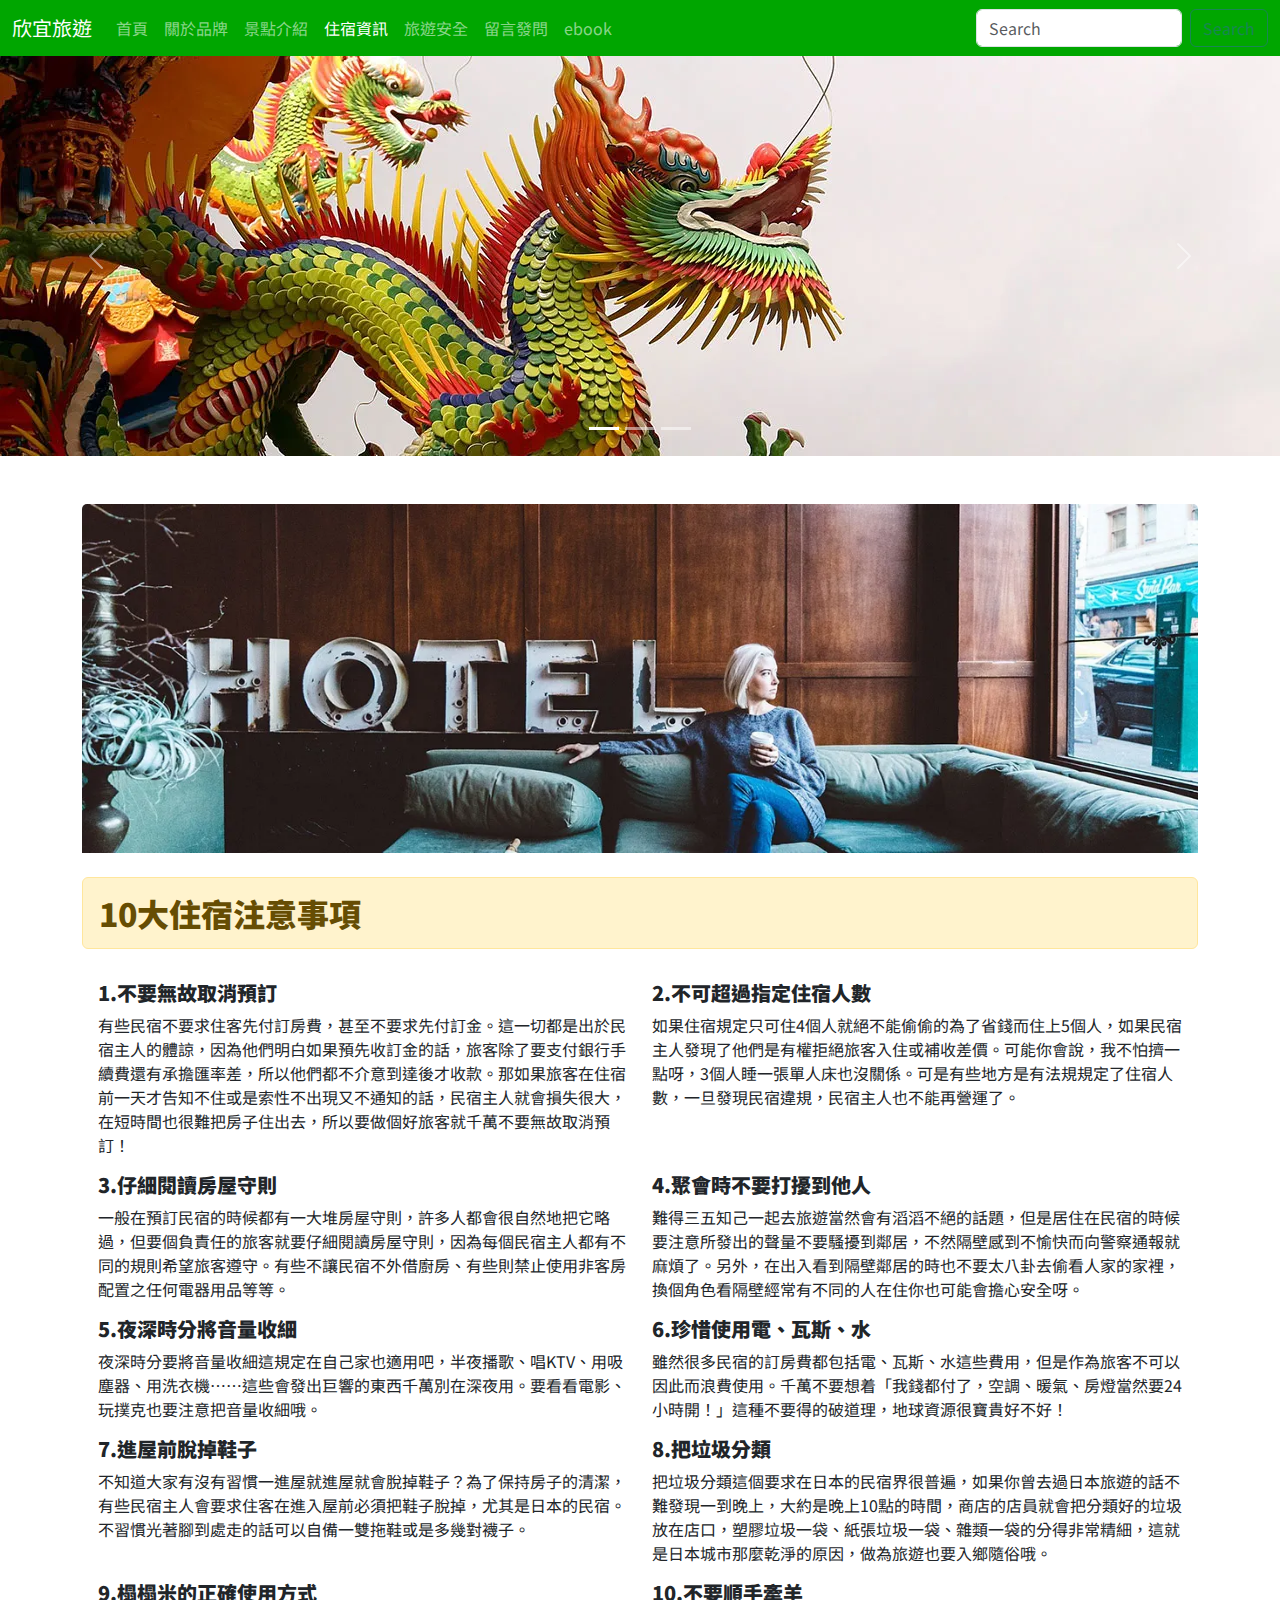
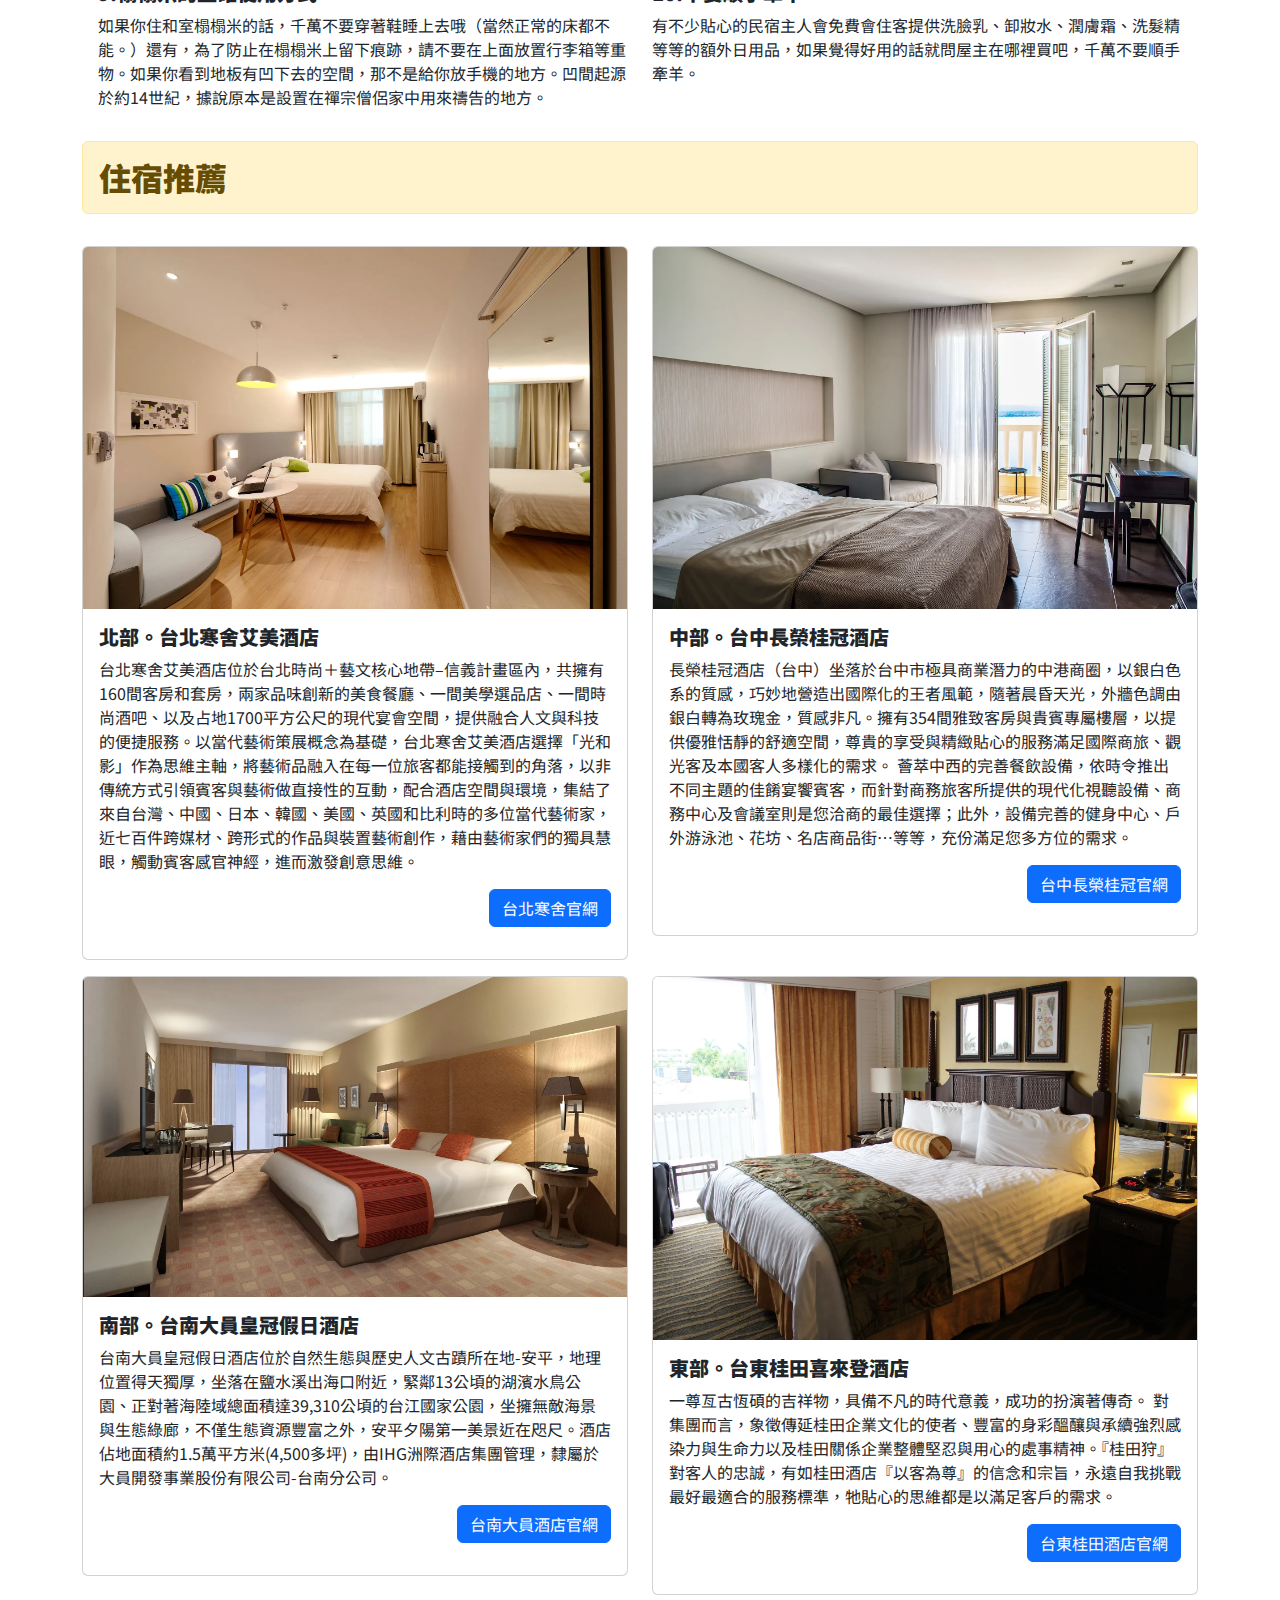
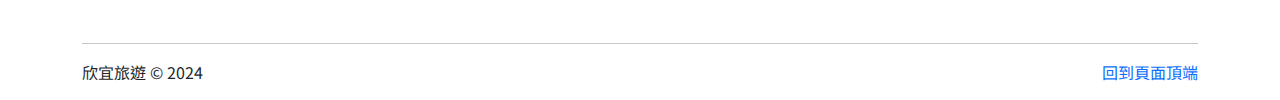
<file: hotel.html>
<!DOCTYPE html>
<html lang="en">
<head>
    <meta charset="UTF-8">
    <meta name="viewport" content="width=device-width, initial-scale=1.0">
    <!-- 設定IE相容模式 -->
    <meta http-equiv="X-UA-Compatible" content="IE=edge" />
    <!-- 網站作者/擁有者 -->
    <meta name="author"content="欣宜旅行HappyGoTravel">
    <!-- 網頁描述，簡單介紹網頁內容 -->
    <meta name="description" content="">
     <!-- 網頁編輯器 -->
    <meta name="generator" content="Visua1StudioCode v1.76.1">
    <!-- 關鍵字，Google排除權重，其它搜尋引擎仍然使用 -->
    <meta name="keywords" content="">
    <!-- favicon我的最愛(書籤)圖標 -->
    <link rel="shortcut icon" href="favicon.ico">
    <link href="https://cdn.jsdelivr.net/npm/bootstrap@5.3.3/dist/css/bootstrap.min.css" rel="stylesheet" integrity="sha384-QWTKZyjpPEjISv5WaRU9OFeRpok6YctnYmDr5pNlyT2bRjXh0JMhjY6hW+ALEwIH" crossorigin="anonymous">
   <link  rel="stylesheet"href="css/custom.css">
    <!-- Google tag (gtag.js) -->
    <script async src="https://www.googletagmanager.com/gtag/js?id=G-L9XR3GEE31"></script>
    <script>
     window.dataLayer = window.dataLayer || [];
     function gtag(){dataLayer.push(arguments);}
     gtag('js', new Date());

     gtag('config', 'G-L9XR3GEE31');
    </script>
    <title>欣宜旅遊-住宿資訊</title>
</head>
<!-- GA追蹤分析 -->
<body>
    <header>
    <nav class="navbar navbar-expand-lg bg-dark navbar-dark">
      <div class="container-fluid">
        <a class="navbar-brand" href="index.html">欣宜旅遊</a>
        <button class="navbar-toggler" type="button" data-bs-toggle="collapse" data-bs-target="#navbarSupportedContent" aria-controls="navbarSupportedContent" aria-expanded="false" aria-label="Toggle navigation">
          <span class="navbar-toggler-icon"></span>
        </button>
        <div class="collapse navbar-collapse" id="navbarSupportedContent">
          <ul class="navbar-nav me-auto mb-2 mb-lg-0">
            <li class="nav-item">
              <a class="nav-link" href="index.html">首頁</a>
            </li>
            <li class="nav-item">
              <a class="nav-link" href="about.html">關於品牌</a>
            </li>
            <li class="nav-item">
              <a class="nav-link" href="viewpoint.html">景點介紹</a>
            </li>
            <li class="nav-item">
              <a class="nav-link active" aria-current="page" href="hotel.html">住宿資訊</a>
            </li>
            <li class="nav-item">
              <a class="nav-link" href="safe.html">旅遊安全</a>
            </li>
            <li class="nav-item">
              <a class="nav-link" href="https://toolkit.url.com.tw/bbs/index.php?email=bbs@test0523.url.tw" target="_blank">留言發問</a>
            </li>
			<li class="nav-item">
              <a class="nav-link" href="ebook">ebook</a>
            </li>
          </ul>
          <form class="d-flex" role="search">
            <input class="form-control me-2" type="search" placeholder="Search" aria-label="Search">
            <button class="btn btn-outline-success" type="submit">Search</button>
          </form>
        </div>
      </div>
    </nav>

    </header>
    <main>
      <div id="carouselExampleIndicators" class="carousel slide">
        <div class="carousel-indicators">
          <button type="button" data-bs-target="#carouselExampleIndicators" data-bs-slide-to="0" class="active" aria-current="true" aria-label="Slide 1"></button>
          <button type="button" data-bs-target="#carouselExampleIndicators" data-bs-slide-to="1" aria-label="Slide 2"></button>
          <button type="button" data-bs-target="#carouselExampleIndicators" data-bs-slide-to="2" aria-label="Slide 3"></button>
        </div>
        <div class="carousel-inner">
          <div class="carousel-item active">
            <img src="images/index/dragon-3329567_1920.webp" class="d-block w-100" alt="台灣廟宇" title="台灣廟宇" aria-label="台灣廟宇">
          </div>
          <div class="carousel-item">
            <img src="images/index/taiwan-1737087_1920.webp" class="d-block w-100" alt="台灣公路" title="台灣公路" aria-label="台灣公路">
          </div>
          <div class="carousel-item">
            <img src="images/index/taiwan-4518194_1920.webp" class="d-block w-100" alt="台灣橋樑" title="台灣橋樑" aria-label="台灣橋樑">
          </div>
        </div>
        <button class="carousel-control-prev" type="button" data-bs-target="#carouselExampleIndicators" data-bs-slide="prev">
          <span class="carousel-control-prev-icon" aria-hidden="true"></span>
          <span class="visually-hidden">Previous</span>
        </button>
        <button class="carousel-control-next" type="button" data-bs-target="#carouselExampleIndicators" data-bs-slide="next">
          <span class="carousel-control-next-icon" aria-hidden="true"></span>
          <span class="visually-hidden">Next</span>
        </button>
      </div>
      <div class="container">
      <div class="row mt-5">
        <div class="card card-no-border">
            <img src="images/hotel/people-259325177_1920.webp" class="card-img-top" alt="住宿注意事項" title="住宿注意事項" aria-label="住宿注意事項">
            <h2 class="alert alert-warning mt-4">10大住宿注意事項</h2>
            <div class="card-body">
                <div class="row">
                    <div class="col-lg-6">
                     <h5>1.不要無故取消預訂</h5>
                     <p>有些民宿不要求住客先付訂房費，甚至不要求先付訂金。這一切都是出於民宿主人的體諒，因為他們明白如果預先收訂金的話，旅客除了要支付銀行手續費還有承擔匯率差，所以他們都不介意到達後才收款。那如果旅客在住宿前一天才告知不住或是索性不出現又不通知的話，民宿主人就會損失很大，在短時間也很難把房子住出去，所以要做個好旅客就千萬不要無故取消預訂！</p>
                    </div>
                    <div class="col-lg-6">
                     <h5>2.不可超過指定住宿人數</h5>
                     <p>如果住宿規定只可住4個人就絕不能偷偷的為了省錢而住上5個人，如果民宿主人發現了他們是有權拒絕旅客入住或補收差價。可能你會說，我不怕擠一點呀，3個人睡一張單人床也沒關係。可是有些地方是有法規規定了住宿人數，一旦發現民宿違規，民宿主人也不能再營運了。</p>

                    </div>
                </div>
                <div class="row">
                  <div class="col-lg-6">
                   <h5>3.仔細閱讀房屋守則</h5>
                   <p>一般在預訂民宿的時候都有一大堆房屋守則，許多人都會很自然地把它略過，但要個負責任的旅客就要仔細閱讀房屋守則，因為每個民宿主人都有不同的規則希望旅客遵守。有些不讓民宿不外借廚房、有些則禁止使用非客房配置之任何電器用品等等。</p>
                  </div>
                  <div class="col-lg-6">
                   <h5>4.聚會時不要打擾到他人</h5>
                   <p>難得三五知己一起去旅遊當然會有滔滔不絕的話題，但是居住在民宿的時候要注意所發出的聲量不要騷擾到鄰居，不然隔壁感到不愉快而向警察通報就麻煩了。另外，在出入看到隔壁鄰居的時也不要太八卦去偷看人家的家裡，換個角色看隔壁經常有不同的人在住你也可能會擔心安全呀。</p>

                  </div>
                </div>
                <div class="row">
                <div class="col-lg-6">
                 <h5>5.夜深時分將音量收細</h5>
                 <p>夜深時分要將音量收細這規定在自己家也適用吧，半夜播歌、唱KTV、用吸塵器、用洗衣機……這些會發出巨響的東西千萬別在深夜用。要看看電影、玩撲克也要注意把音量收細哦。</p>
                </div>
                <div class="col-lg-6">
                 <h5>6.珍惜使用電、瓦斯、水</h5>
                 <p>雖然很多民宿的訂房費都包括電、瓦斯、水這些費用，但是作為旅客不可以因此而浪費使用。千萬不要想着「我錢都付了，空調、暖氣、房燈當然要24小時開！」這種不要得的破道理，地球資源很寶貴好不好！</p>

                </div>
                </div>
                <div class="row">
                  <div class="col-lg-6">
                   <h5>7.進屋前脫掉鞋子</h5>
                   <p>不知道大家有沒有習慣一進屋就進屋就會脫掉鞋子？為了保持房子的清潔，有些民宿主人會要求住客在進入屋前必須把鞋子脫掉，尤其是日本的民宿。不習慣光著腳到處走的話可以自備一雙拖鞋或是多幾對襪子。</p>
                  </div>
                  <div class="col-lg-6">
                   <h5>8.把垃圾分類</h5>
                   <p>把垃圾分類這個要求在日本的民宿界很普遍，如果你曾去過日本旅遊的話不難發現一到晚上，大約是晚上10點的時間，商店的店員就會把分類好的垃圾放在店口，塑膠垃圾一袋、紙張垃圾一袋、雜類一袋的分得非常精細，這就是日本城市那麼乾淨的原因，做為旅遊也要入鄉隨俗哦。</p>

                  </div>
                </div>
                <div class="row">
                  <div class="col-lg-6">
                   <h5>9.榻榻米的正確使用方式</h5>
                   <p>如果你住和室榻榻米的話，千萬不要穿著鞋睡上去哦（當然正常的床都不能。）還有，為了防止在榻榻米上留下痕跡，請不要在上面放置行李箱等重物。如果你看到地板有凹下去的空間，那不是給你放手機的地方。凹間起源於約14世紀，據說原本是設置在禪宗僧侶家中用來禱告的地方。</p>
                  </div>
                  <div class="col-lg-6">
                   <h5>10.不要順手牽羊</h5>
                   <p>有不少貼心的民宿主人會免費會住客提供洗臉乳、卸妝水、潤膚霜、洗髮精等等的額外日用品，如果覺得好用的話就問屋主在哪裡買吧，千萬不要順手牽羊。</p>
                  </div>
                </div>
            </div>
        </div>
      </div>
      <h2 class="alert alert-warning" role="alert">住宿推薦</h2>
      <div class="row">
        <div class="col-lg-6 mt-3">
          <div class="card">
            <img src="images/hotel/hotel-1330841_1920.webp" class="card-img-top" alt="台北寒舍艾美酒店"          title="台北寒舍艾美酒店"  aria-label="台北寒舍艾美酒店">
            <div class="card-body">
              <h5 class="card-title">北部。台北寒舍艾美酒店</h5>
              <p class="card-text">台北寒舍艾美酒店位於台北時尚＋藝文核心地帶–信義計畫區內，共擁有160間客房和套房，兩家品味創新的美食餐廳、一間美學選品店、一間時尚酒吧、以及占地1700平方公尺的現代宴會空間，提供融合人文與科技的便捷服務。以當代藝術策展概念為基礎，台北寒舍艾美酒店選擇「光和影」作為思維主軸，將藝術品融入在每一位旅客都能接觸到的角落，以非傳統方式引領賓客與藝術做直接性的互動，配合酒店空間與環境，集結了來自台灣、中國、日本、韓國、美國、英國和比利時的多位當代藝術家，近七百件跨媒材、跨形式的作品與裝置藝術創作，藉由藝術家們的獨具慧眼，觸動賓客感官神經，進而激發創意思維。</p>
              <p  class="text-end">
                <a href="https://www.lemeridien-taipei.com/"  target="_blank" class="btn btn-primary"  role="button">台北寒舍官網</a>
              </p>
            </div>
          </div>
        </div>
        <div class="col-lg-6 mt-3">
          <div class="card">
            <img src="images/hotel/to-travel-1677347_1920.webp" class="card-img-top" alt="台中長榮桂冠酒店"      title="台中長榮桂冠酒店"  aria-label="台中長榮桂冠酒店">
            <div class="card-body">
              <h5 class="card-title">中部。台中長榮桂冠酒店</h5>
              <p class="card-text">長榮桂冠酒店（台中）坐落於台中市極具商業潛力的中港商圈，以銀白色系的質感，巧妙地營造出國際化的王者風範，隨著晨昏天光，外牆色調由銀白轉為玫瑰金，質感非凡。擁有354間雅致客房與貴賓專屬樓層，以提供優雅恬靜的舒適空間，尊貴的享受與精緻貼心的服務滿足國際商旅、觀光客及本國客人多樣化的需求。 薈萃中西的完善餐飲設備，依時令推出不同主題的佳餚宴饗賓客，而針對商務旅客所提供的現代化視聽設備、商務中心及會議室則是您洽商的最佳選擇；此外，設備完善的健身中心、戶外游泳池、花坊、名店商品街…等等，充份滿足您多方位的需求。</p>
              <p  class="text-end">
                <a href="https://www.evergreen-hotels.com/branch2/?lang=zh-TW&d1b_Sn=5"  target="_blank" class="btn btn-primary"  role="button">台中長榮桂冠官網</a>
              </p>
            </div>
          </div>
        </div>
      </div>
      <div class="row mb-5">
        <div class="col-lg-6 mt-3">
          <div class="card">
            <img src="images/hotel/inner-space-1026452_1920.webp" class="card-img-top" alt="台南大員皇冠假日酒店"   title="台南大員皇冠假日酒店" aria-label="台南大員皇冠假日酒店">
            <div class="card-body">
              <h5 class="card-title">南部。台南大員皇冠假日酒店</h5>
              <p class="card-text">台南大員皇冠假日酒店位於自然生態與歷史人文古蹟所在地-安平，地理位置得天獨厚，坐落在鹽水溪出海口附近，緊鄰13公頃的湖濱水鳥公園、正對著海陸域總面積達39,310公頃的台江國家公園，坐擁無敵海景與生態綠廊，不僅生態資源豐富之外，安平夕陽第一美景近在咫尺。酒店佔地面積約1.5萬平方米(4,500多坪)，由IHG洲際酒店集團管理，隸屬於大員開發事業股份有限公司-台南分公司。</p>
              <p  class="text-end">
                <a href="https://www.cptainan.com/"  target="_blank" class="btn btn-primary"  role="button">台南大員酒店官網</a>
              </p>
            </div>
          </div>
        </div>
        <div class="col-lg-6 mt-3">
          <div class="card">
            <img src="images/hotel/hotelroom-2205447_1920.webp" class="card-img-top" alt="台東桂田喜來登酒店"   title="台東桂田喜來登酒店"  aria-label="台東桂田喜來登酒店">
            <div class="card-body">
              <h5 class="card-title">東部。台東桂田喜來登酒店</h5>
              <p class="card-text">一尊亙古恆碩的吉祥物，具備不凡的時代意義，成功的扮演著傳奇。
                對集團而言，象徵傳延桂田企業文化的使者、豐富的身彩醞釀與承續強烈感染力與生命力以及桂田關係企業整體堅忍與用心的處事精神。『桂田狩』對客人的忠誠，有如桂田酒店『以客為尊』的信念和宗旨，永遠自我挑戰最好最適合的服務標準，牠貼心的思維都是以滿足客戶的需求。</p>
              <p  class="text-end">
                <a href="https://www.sheraton-taitung.com/"  target="_blank" class="btn btn-primary"  role="button">台東桂田酒店官網</a>
              </p>
            </div>
          </div>
        </div>
      </div>
      <hr>
      </div>
      <footer class="container">
        <p class="float-end"><a href="#top">回到頁面頂端</a></p>
        <P>欣宜旅遊 &copy; 2024</P>
      </footer>
    </main>


  <script src="https://cdn.jsdelivr.net/npm/bootstrap@5.3.3/dist/js/bootstrap.bundle.min.js" integrity="sha384-YvpcrYf0tY3lHB60NNkmXc5s9fDVZLESaAA55NDzOxhy9GkcIdslK1eN7N6jIeHz" crossorigin="anonymous"></script>

</body>
</html>
</file>
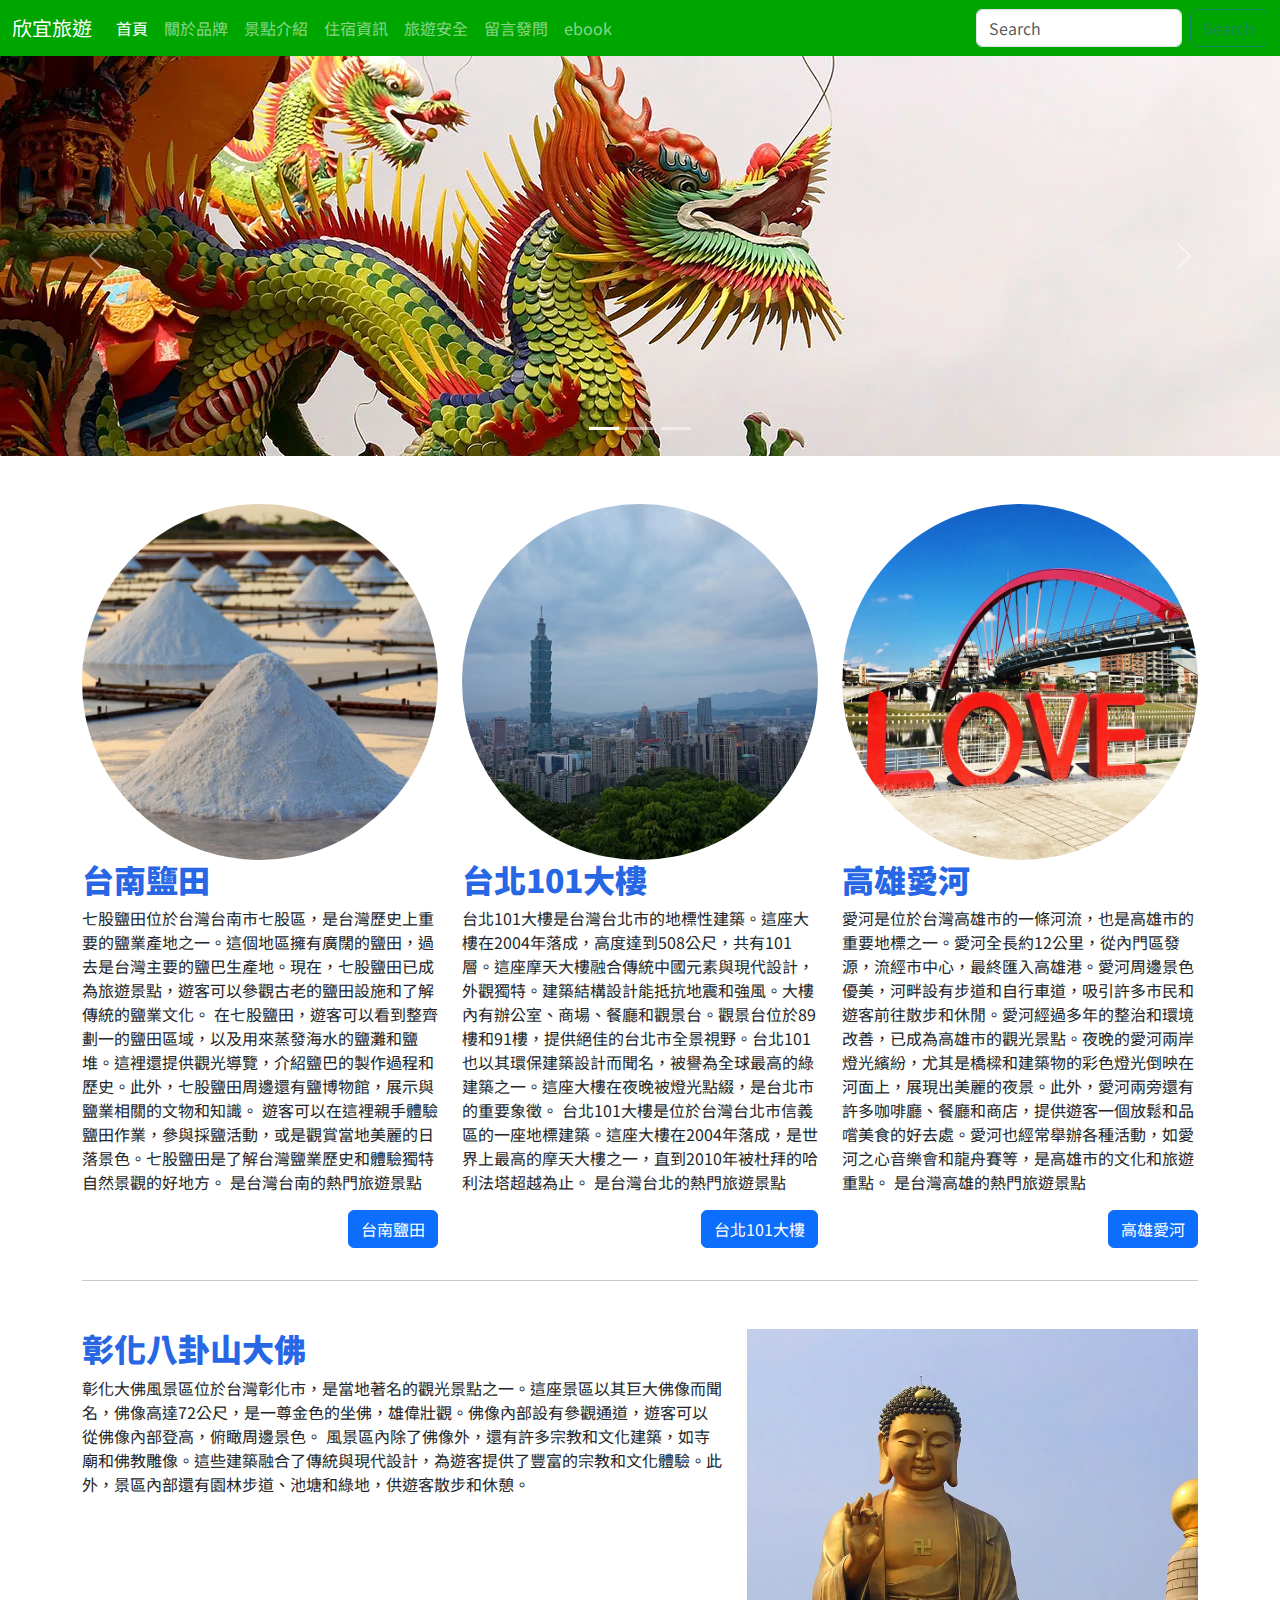
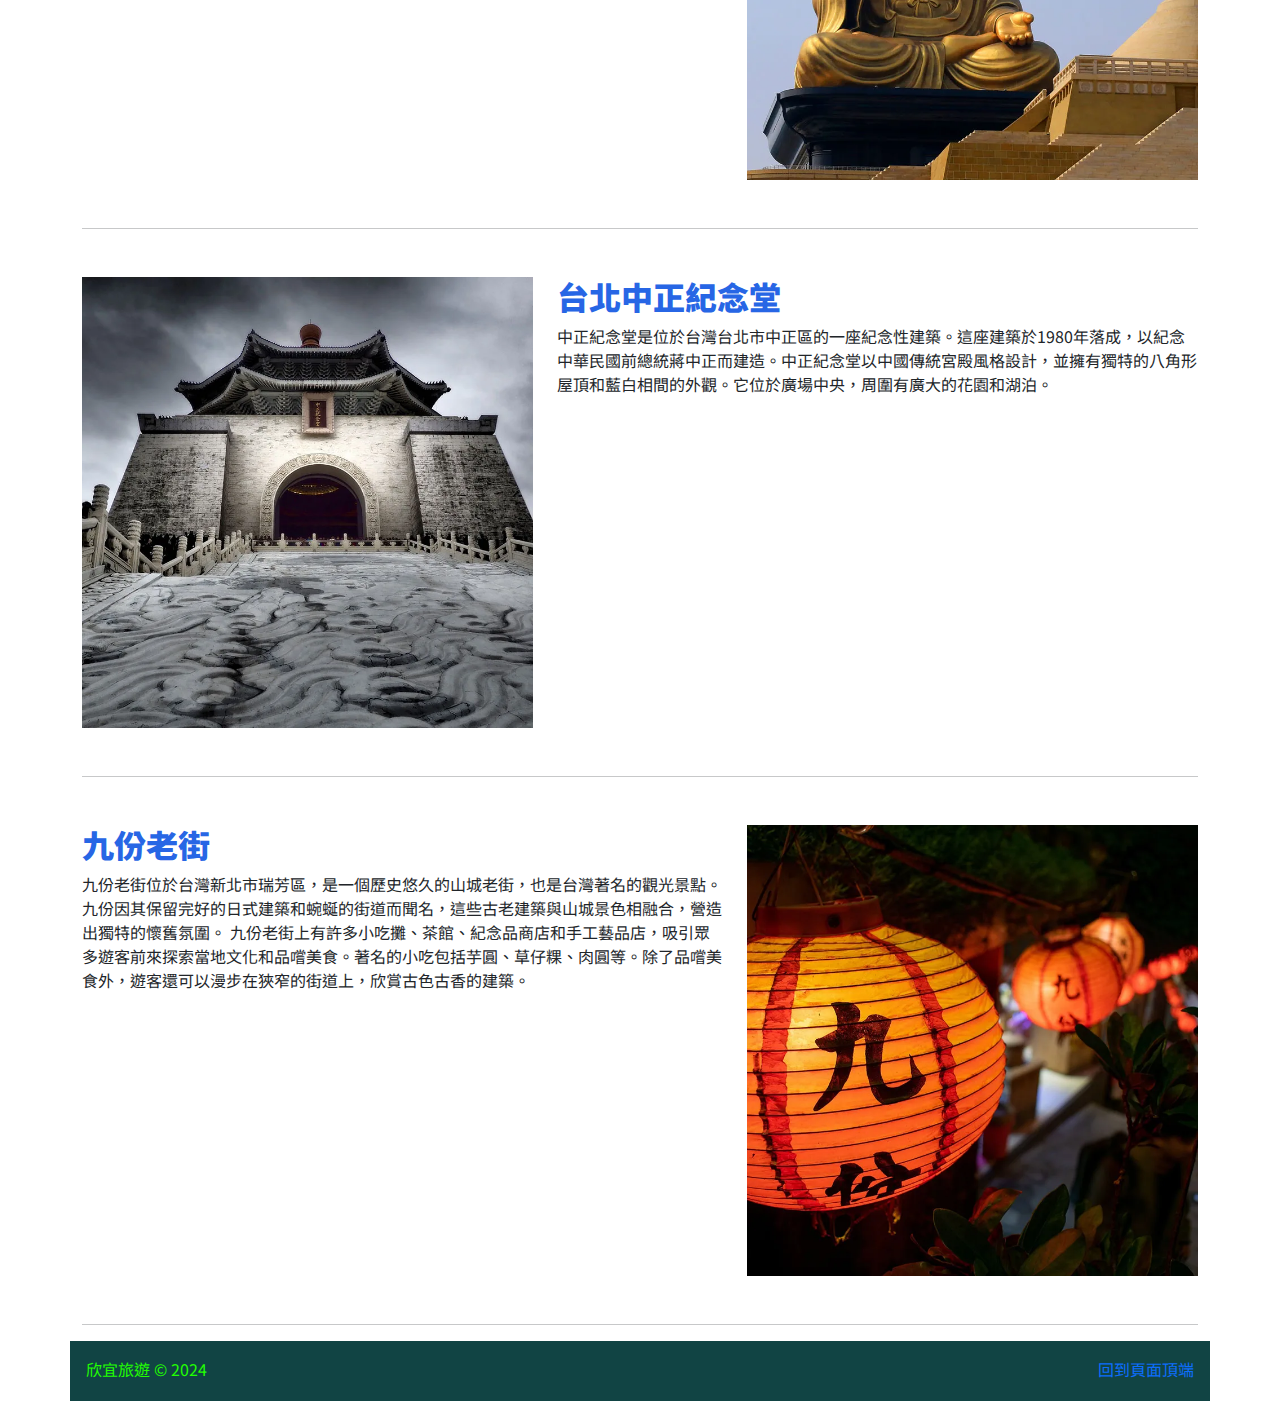
<file: index-accessibility.html>
<!DOCTYPE html>
<html lang="en">
<head>
    <meta charset="UTF-8">
    <meta name="viewport" content="width=device-width, initial-scale=1.0">
    <!-- 設定IE相容模式 -->
    <meta http-equiv="X-UA-Compatible" content="IE=edge" />
    <!-- 網站作者/擁有者 -->
    <meta name="author"content="欣宜旅行HappyGoTravel">
    <!-- 網頁描述，簡單介紹網頁內容 -->
    <meta name="description" content="欣宜旅遊國內景點整理，網羅最齊全的旅遊資訊，輕鬆找到滿意的旅遊行程，暢遊台灣的熱門景點，還能線上互動!">
     <!-- 網頁編輯器 -->
    <meta name="generator" content="Visua1StudioCode v1.76.1">
    <!-- 關鍵字，Google排除權重，其它搜尋引擎仍然使用 -->
    <meta name="keywords" content="欣宜旅遊，熱門旅遊，比價，旅遊，飯店，團體旅遊，行程，自助，景點">
    <!-- favicon我的最愛(書籤)圖標 -->
    <link rel="shortcut icon" href="favicon.ico">
    <link href="https://cdn.jsdelivr.net/npm/bootstrap@5.3.3/dist/css/bootstrap.min.css" rel="stylesheet" integrity="sha384-QWTKZyjpPEjISv5WaRU9OFeRpok6YctnYmDr5pNlyT2bRjXh0JMhjY6hW+ALEwIH" crossorigin="anonymous">
   <link  rel="stylesheet"href="css/custom.css">
    <!-- Google tag (gtag.js) -->
    <script async src="https://www.googletagmanager.com/gtag/js?id=G-L9XR3GEE31"></script>
    <script>
     window.dataLayer = window.dataLayer || [];
     function gtag(){dataLayer.push(arguments);}
     gtag('js', new Date());

     gtag('config', 'G-L9XR3GEE31');
    </script>
    <title>欣宜旅遊-首頁</title>
</head>
<!-- GA追蹤分析 -->
<body>
    <header>
    <nav class="navbar navbar-expand-lg bg-dark navbar-dark">
      <div class="container-fluid">
        <a class="navbar-brand" href="index.html">欣宜旅遊</a>
        <button class="navbar-toggler" type="button" data-bs-toggle="collapse" data-bs-target="#navbarSupportedContent" aria-controls="navbarSupportedContent" aria-expanded="false" aria-label="Toggle navigation">
          <span class="navbar-toggler-icon"></span>
        </button>
        <div class="collapse navbar-collapse" id="navbarSupportedContent">
          <ul class="navbar-nav me-auto mb-2 mb-lg-0">
            <li class="nav-item">
              <a class="nav-link active" aria-current="page" href="index.html">首頁</a>
            </li>
            <li class="nav-item">
              <a class="nav-link" href="about.html">關於品牌</a>
            </li>
            <li class="nav-item">
              <a class="nav-link" href="viewpoint.html">景點介紹</a>
            </li>
            <li class="nav-item">
              <a class="nav-link" href="hotel.html">住宿資訊</a>
            </li>
            <li class="nav-item">
              <a class="nav-link" href="safe.html">旅遊安全</a>
            </li>
            <li class="nav-item">
              <a class="nav-link" href="https://toolkit.url.com.tw/bbs/index.php?email=bbs@test0523.url.tw" target="_blank">留言發問</a>
            </li>
			<li class="nav-item">
              <a class="nav-link" href="ebook">ebook</a>
            </li>
          </ul>
          <form class="d-flex" role="search">
            <input class="form-control me-2" type="search" placeholder="Search" aria-label="Search">
            <button class="btn btn-outline-success" type="submit">Search</button>
          </form>
        </div>
      </div>
    </nav>

    </header>

    <main>
      <div id="carouselExampleIndicators" class="carousel slide">
        <div class="carousel-indicators">
          <button type="button" data-bs-target="#carouselExampleIndicators" data-bs-slide-to="0" class="active" aria-current="true" aria-label="Slide 1"></button>
          <button type="button" data-bs-target="#carouselExampleIndicators" data-bs-slide-to="1" aria-label="Slide 2"></button>
          <button type="button" data-bs-target="#carouselExampleIndicators" data-bs-slide-to="2" aria-label="Slide 3"></button>
        </div>
        <div class="carousel-inner">
          <div class="carousel-item active">
            <img src="images/index/dragon-3329567_1920.webp" class="d-block w-100" alt="台灣廟宇" title="台灣廟宇" aria-label="台灣廟宇">
          </div>
          <div class="carousel-item">
            <img src="images/index/taiwan-1737087_1920.webp" class="d-block w-100" alt="台灣公路" title="台灣公路" aria-label="台灣公路">
          </div>
          <div class="carousel-item">
            <img src="images/index/taiwan-4518194_1920.webp" class="d-block w-100" alt="台灣橋樑" title="台灣橋樑" aria-label="台灣橋樑">
          </div>
        </div>
        <button class="carousel-control-prev" type="button" data-bs-target="#carouselExampleIndicators" data-bs-slide="prev">
          <span class="carousel-control-prev-icon" aria-hidden="true"></span>
          <span class="visually-hidden">Previous</span>
        </button>
        <button class="carousel-control-next" type="button" data-bs-target="#carouselExampleIndicators" data-bs-slide="next">
          <span class="carousel-control-next-icon" aria-hidden="true"></span>
          <span class="visually-hidden">Next</span>
        </button>
      </div>
      <div class="container">
        <div class="row">
          <div class="col-lg-4 order-md-0 mt-5">
            <img src="images/index/salt-6262388_1920.webp" class="rounded-circle w-100" alt="台南鹽田" title="台南鹽田" aria-label="台南鹽田"> 
            <div class="card-body">
              <h2 class="">台南鹽田</h2>
              <p class="card-text">七股鹽田位於台灣台南市七股區，是台灣歷史上重要的鹽業產地之一。這個地區擁有廣闊的鹽田，過去是台灣主要的鹽巴生產地。現在，七股鹽田已成為旅遊景點，遊客可以參觀古老的鹽田設施和了解傳統的鹽業文化。
                在七股鹽田，遊客可以看到整齊劃一的鹽田區域，以及用來蒸發海水的鹽灘和鹽堆。這裡還提供觀光導覽，介紹鹽巴的製作過程和歷史。此外，七股鹽田周邊還有鹽博物館，展示與鹽業相關的文物和知識。
                遊客可以在這裡親手體驗鹽田作業，參與採鹽活動，或是觀賞當地美麗的日落景色。七股鹽田是了解台灣鹽業歷史和體驗獨特自然景觀的好地方。
                是台灣台南的熱門旅遊景點</p>
              <P class="text-end"><a href="https://www.twtainan.net/zh-tw/attractions/detail/587." target="_blank" class="btn btn-primary" role="button">台南鹽田</a></P>
          </div>
        </div>
          <div class="col-lg-4 order-md-1 mt-5">
            <img src="images/index/city-980893_1920.webp" class="rounded-circle w-100" alt="台北101大樓" title="台北101大樓" aria-label="台北101大樓"> 
            <div class="card-body">
              <h2 class="">台北101大樓</h2>
              <p class="card-text">台北101大樓是台灣台北市的地標性建築。這座大樓在2004年落成，高度達到508公尺，共有101層。這座摩天大樓融合傳統中國元素與現代設計，外觀獨特。建築結構設計能抵抗地震和強風。大樓內有辦公室、商場、餐廳和觀景台。觀景台位於89樓和91樓，提供絕佳的台北市全景視野。台北101也以其環保建築設計而聞名，被譽為全球最高的綠建築之一。這座大樓在夜晚被燈光點綴，是台北市的重要象徵。
                台北101大樓是位於台灣台北市信義區的一座地標建築。這座大樓在2004年落成，是世界上最高的摩天大樓之一，直到2010年被杜拜的哈利法塔超越為止。
                是台灣台北的熱門旅遊景點</p>
              <P class="text-end"><a href="https://www.taipei-101.com.tw/tw/" target="_blank" class="btn btn-primary" role="button">台北101大樓</a></P>
          </div>
        </div>
          <div class="col-lg-4 order-md-2 mt-5">
            <img src="images/index/rainbow-riverside-park-854888_1920.webp" class="rounded-circle w-100" alt="高雄愛河" title="高雄愛河" aria-label="高雄愛河"> 
            <div class="card-body">
              <h2 class="">高雄愛河</h2>
              <p class="card-text">愛河是位於台灣高雄市的一條河流，也是高雄市的重要地標之一。愛河全長約12公里，從內門區發源，流經市中心，最終匯入高雄港。愛河周邊景色優美，河畔設有步道和自行車道，吸引許多市民和遊客前往散步和休閒。愛河經過多年的整治和環境改善，已成為高雄市的觀光景點。夜晚的愛河兩岸燈光繽紛，尤其是橋樑和建築物的彩色燈光倒映在河面上，展現出美麗的夜景。此外，愛河兩旁還有許多咖啡廳、餐廳和商店，提供遊客一個放鬆和品嚐美食的好去處。愛河也經常舉辦各種活動，如愛河之心音樂會和龍舟賽等，是高雄市的文化和旅遊重點。
                是台灣高雄的熱門旅遊景點</p>
              <P class="text-end"><a href="https://khh.travel/zh-tw/attractions/detail/232" target="_blank" class="btn btn-primary" role="button">高雄愛河</a></P>  
          </div>
        </div>
        </div>
        <hr>
        <div class="row my-5">
          <div class="col-md-7">
            <h2>彰化八卦山大佛</h2>
            <p>彰化大佛風景區位於台灣彰化市，是當地著名的觀光景點之一。這座景區以其巨大佛像而聞名，佛像高達72公尺，是一尊金色的坐佛，雄偉壯觀。佛像內部設有參觀通道，遊客可以從佛像內部登高，俯瞰周邊景色。
              風景區內除了佛像外，還有許多宗教和文化建築，如寺廟和佛教雕像。這些建築融合了傳統與現代設計，為遊客提供了豐富的宗教和文化體驗。此外，景區內部還有園林步道、池塘和綠地，供遊客散步和休憩。</p>
          </div>
          <div class="col-md-5">
         <img src="images/index/taiwan-553526_1920.webp" alt="彰化八卦山大佛" class="img-fluid mx-auto" aria-label="彰化八卦山大佛">
          </div>
        </div>
        <hr>
        <div class="row my-5">
          <div class="col-md-7 order-md-1">
            <h2>台北中正紀念堂</h2>
            <p>中正紀念堂是位於台灣台北市中正區的一座紀念性建築。這座建築於1980年落成，以紀念中華民國前總統蔣中正而建造。中正紀念堂以中國傳統宮殿風格設計，並擁有獨特的八角形屋頂和藍白相間的外觀。它位於廣場中央，周圍有廣大的花園和湖泊。</p>
          </div>
          <div class="col-md-5 order-md-0">
         <img src="images/index/travel-2285548_1920.webp" alt="台北中正紀念堂" class="img-fluid mx-auto" aria-label="台北中正紀念堂">
          </div>
        </div>
        <hr>
        <div class="row my-5">
          <div class="col-md-7">
            <h2>九份老街</h2>
            <p>九份老街位於台灣新北市瑞芳區，是一個歷史悠久的山城老街，也是台灣著名的觀光景點。九份因其保留完好的日式建築和蜿蜒的街道而聞名，這些古老建築與山城景色相融合，營造出獨特的懷舊氛圍。
              九份老街上有許多小吃攤、茶館、紀念品商店和手工藝品店，吸引眾多遊客前來探索當地文化和品嚐美食。著名的小吃包括芋圓、草仔粿、肉圓等。除了品嚐美食外，遊客還可以漫步在狹窄的街道上，欣賞古色古香的建築。</p>
          </div>
          <div class="col-md-5">
         <img src="images/index/jiu-fen-4284656_1920.webp" alt="九份老街" class="img-fluid mx-auto" aria-label="九份老街">
          </div>
        </div>
        <hr>
      </div>
      <footer class="container footer-bg-text px-3 pt-3 pb-1 mb-3">
        <p class="float-end"><a href="#top">回到頁面頂端</a></p>
        <P>欣宜旅遊 &copy; 2024</P>
      </footer>
    </main>


  <script src="https://cdn.jsdelivr.net/npm/bootstrap@5.3.3/dist/js/bootstrap.bundle.min.js" integrity="sha384-YvpcrYf0tY3lHB60NNkmXc5s9fDVZLESaAA55NDzOxhy9GkcIdslK1eN7N6jIeHz" crossorigin="anonymous"></script>

</body>
</html>
</file>
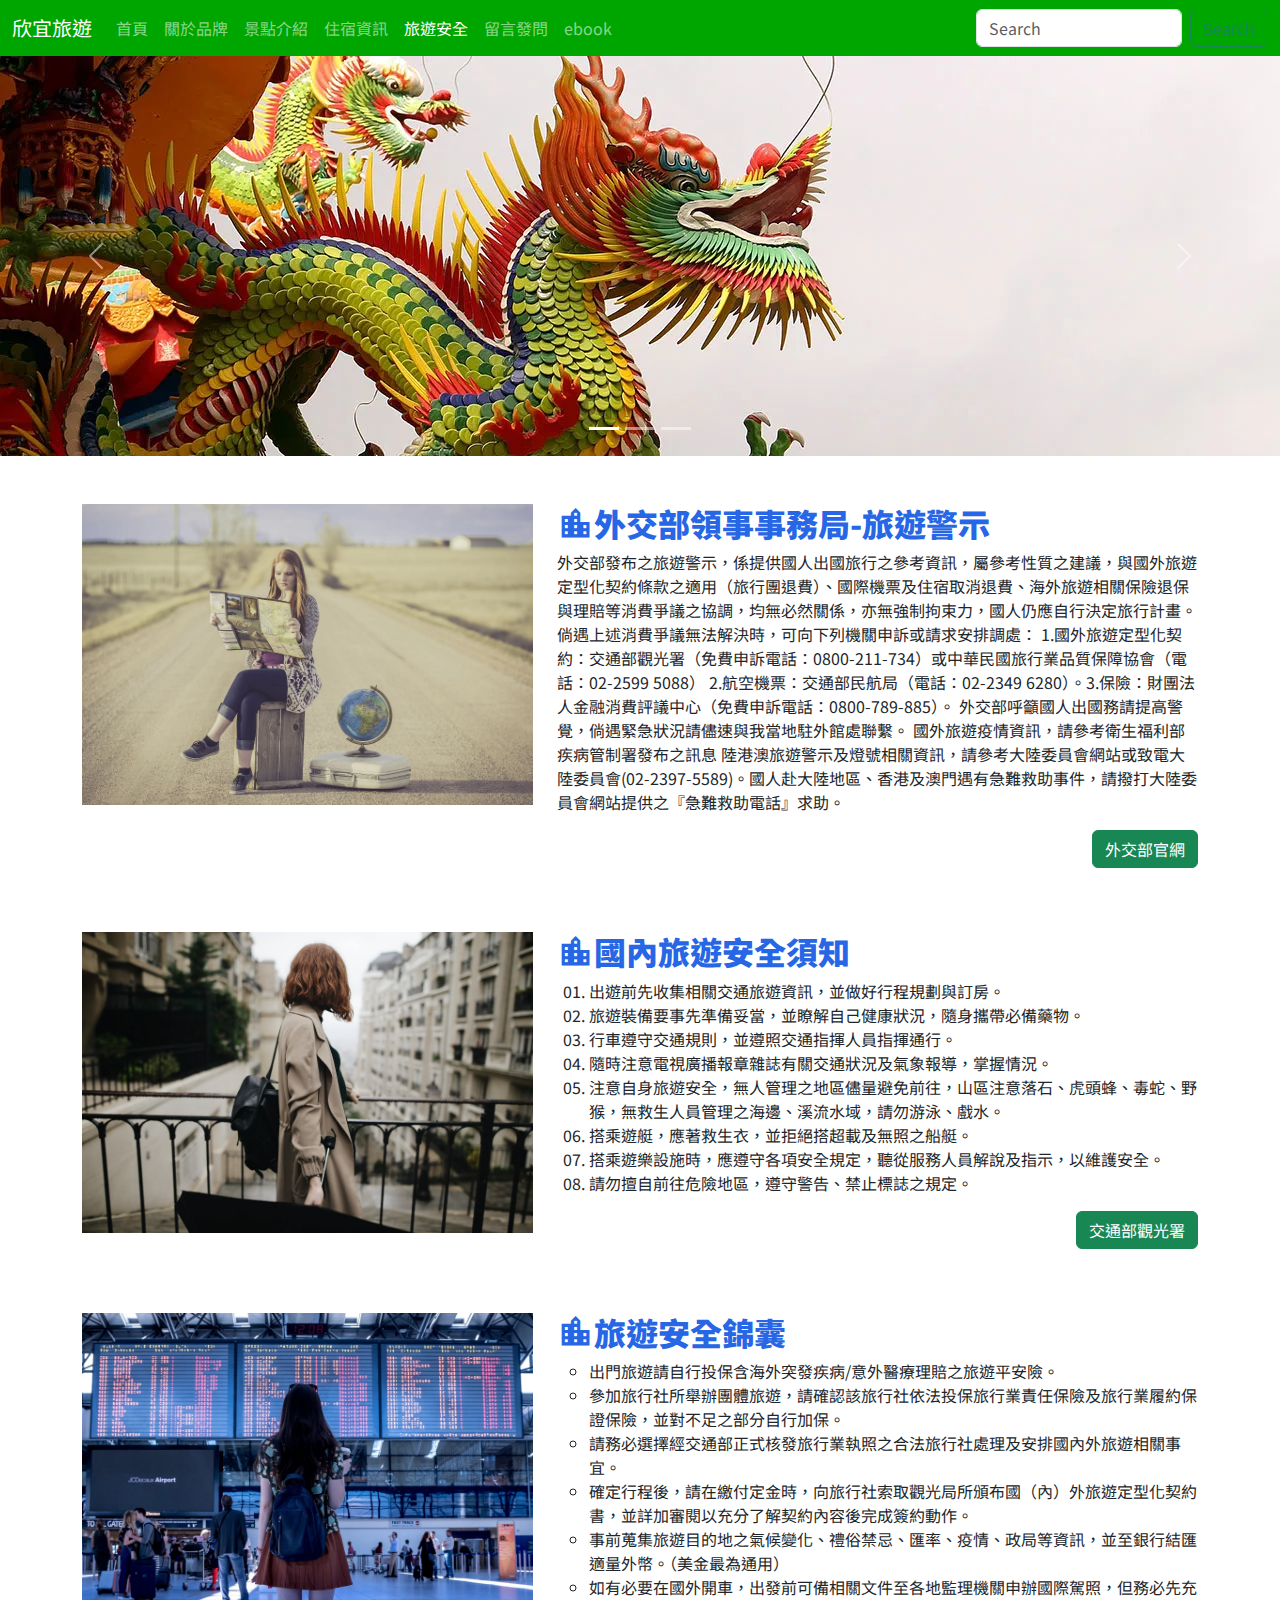
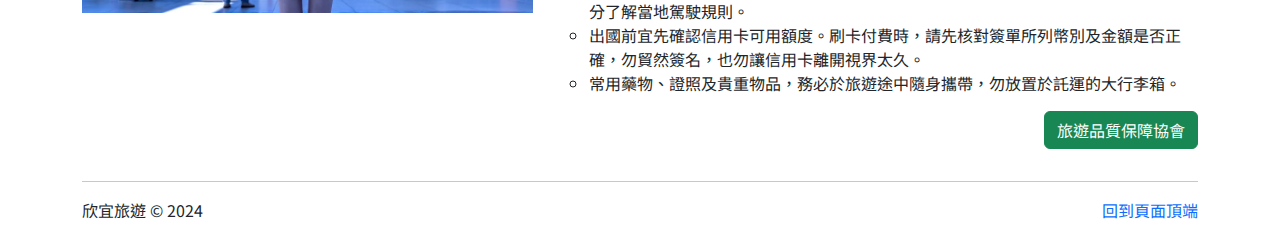
<file: safe.html>
<!DOCTYPE html>
<html lang="en">
<head>
    <meta charset="UTF-8">
    <meta name="viewport" content="width=device-width, initial-scale=1.0">
    <!-- 設定IE相容模式 -->
    <meta http-equiv="X-UA-Compatible" content="IE=edge" />
    <!-- 網站作者/擁有者 -->
    <meta name="author"content="欣宜旅行HappyGoTravel">
    <!-- 網頁描述，簡單介紹網頁內容 -->
    <meta name="description" content="旅遊時有很多需要的地方,如住宿,交通,安全...等等">
     <!-- 網頁編輯器 -->
    <meta name="generator" content="Visua1StudioCode v1.76.1">
    <!-- 關鍵字，Google排除權重，其它搜尋引擎仍然使用 -->
    <meta name="keywords" content="欣宜旅遊,旅遊網,住宿,交通,安全">
    <!-- favicon我的最愛(書籤)圖標 -->
    <link rel="shortcut icon" href="favicon.ico">
    <link href="https://cdn.jsdelivr.net/npm/bootstrap@5.3.3/dist/css/bootstrap.min.css" rel="stylesheet" integrity="sha384-QWTKZyjpPEjISv5WaRU9OFeRpok6YctnYmDr5pNlyT2bRjXh0JMhjY6hW+ALEwIH" crossorigin="anonymous">
   <link  rel="stylesheet"href="css/custom.css">
    <link rel="stylesheet" href="https://fonts.googleapis.com/icon?family=Material+Icons">
    <!-- Google tag (gtag.js) -->
    <script async src="https://www.googletagmanager.com/gtag/js?id=G-L9XR3GEE31"></script>
    <script>
     window.dataLayer = window.dataLayer || [];
     function gtag(){dataLayer.push(arguments);}
     gtag('js', new Date());

     gtag('config', 'G-L9XR3GEE31');
    </script>
    <title>欣宜旅遊-旅遊安全</title>
</head>
<!-- GA追蹤分析 -->
<body>
    <header>
    <nav class="navbar navbar-expand-lg bg-dark navbar-dark">
      <div class="container-fluid">
        <a class="navbar-brand" href="index.html">欣宜旅遊</a>
        <button class="navbar-toggler" type="button" data-bs-toggle="collapse" data-bs-target="#navbarSupportedContent" aria-controls="navbarSupportedContent" aria-expanded="false" aria-label="Toggle navigation">
          <span class="navbar-toggler-icon"></span>
        </button>
        <div class="collapse navbar-collapse" id="navbarSupportedContent">
          <ul class="navbar-nav me-auto mb-2 mb-lg-0">
            <li class="nav-item">
              <a class="nav-link" href="index.html">首頁</a>
            </li>
            <li class="nav-item">
              <a class="nav-link" href="about.html">關於品牌</a>
            </li>
            <li class="nav-item">
              <a class="nav-link" href="viewpoint.html">景點介紹</a>
            </li>
            <li class="nav-item">
              <a class="nav-link" href="hotel.html">住宿資訊</a>
            </li>
            <li class="nav-item">
              <a class="nav-link  active" aria-current="page" href="safe.html">旅遊安全</a>
            </li>
            <li class="nav-item">
              <a class="nav-link" href="https://toolkit.url.com.tw/bbs/index.php?email=bbs@test0523.url.tw" target="_blank">留言發問</a>
            </li>
			<li class="nav-item">
              <a class="nav-link" href="ebook">ebook</a>
            </li>
          </ul>
          <form class="d-flex" role="search">
            <input class="form-control me-2" type="search" placeholder="Search" aria-label="Search">
            <button class="btn btn-outline-success" type="submit">Search</button>
          </form>
        </div>
      </div>
    </nav>

    </header>
    <main>
      <div id="carouselExampleIndicators" class="carousel slide">
        <div class="carousel-indicators">
          <button type="button" data-bs-target="#carouselExampleIndicators" data-bs-slide-to="0" class="active" aria-current="true" aria-label="Slide 1"></button>
          <button type="button" data-bs-target="#carouselExampleIndicators" data-bs-slide-to="1" aria-label="Slide 2"></button>
          <button type="button" data-bs-target="#carouselExampleIndicators" data-bs-slide-to="2" aria-label="Slide 3"></button>
        </div>
        <div class="carousel-inner">
          <div class="carousel-item active">
            <img src="images/index/dragon-3329567_1920.webp" class="d-block w-100" alt="台灣廟宇" title="台灣廟宇" aria-label="台灣廟宇">
          </div>
          <div class="carousel-item">
            <img src="images/index/taiwan-1737087_1920.webp" class="d-block w-100" alt="台灣公路" title="台灣公路" aria-label="台灣公路">
          </div>
          <div class="carousel-item">
            <img src="images/index/taiwan-4518194_1920.webp" class="d-block w-100" alt="台灣橋樑" title="台灣橋樑" aria-label="台灣橋樑">
          </div>
        </div>
        <button class="carousel-control-prev" type="button" data-bs-target="#carouselExampleIndicators" data-bs-slide="prev">
          <span class="carousel-control-prev-icon" aria-hidden="true"></span>
          <span class="visually-hidden">Previous</span>
        </button>
        <button class="carousel-control-next" type="button" data-bs-target="#carouselExampleIndicators" data-bs-slide="next">
          <span class="carousel-control-next-icon" aria-hidden="true"></span>
          <span class="visually-hidden">Next</span>
        </button>
      </div>
      <div class="container">
      <div class="row">
        <div class="col-md-5 order-md-0 mt-5">
        <img  src="images/safe/globe-trotter-1828079_1920.webp"  class="img-fluid mx-auto"  alt="開心安全地環遊世界"  title="開心安全地環遊世界"  aria-label="開心安全地環遊世界">
        </div>
        <div class="col-md-7 order-md-1 mt-5">
          <h2><i class="material-icons iconsTitle">location_city</i>外交部領事事務局-旅遊警示</h2>
          <p>外交部發布之旅遊警示，係提供國人出國旅行之參考資訊，屬參考性質之建議，與國外旅遊定型化契約條款之適用（旅行團退費）、國際機票及住宿取消退費、海外旅遊相關保險退保與理賠等消費爭議之協調，均無必然關係，亦無強制拘束力，國人仍應自行決定旅行計畫。倘遇上述消費爭議無法解決時，可向下列機關申訴或請求安排調處：
            1.國外旅遊定型化契約：交通部觀光署（免費申訴電話：0800-211-734）或中華民國旅行業品質保障協會（電話：02-2599 5088）
            2.航空機票：交通部民航局（電話：02-2349 6280）。3.保險：財團法人金融消費評議中心（免費申訴電話：0800-789-885）。
            外交部呼籲國人出國務請提高警覺，倘遇緊急狀況請儘速與我當地駐外館處聯繫。
            國外旅遊疫情資訊，請參考衛生福利部疾病管制署發布之訊息
            陸港澳旅遊警示及燈號相關資訊，請參考大陸委員會網站或致電大陸委員會(02-2397-5589)。國人赴大陸地區、香港及澳門遇有急難救助事件，請撥打大陸委員會網站提供之『急難救助電話』求助。</p>
          <p class="text-end"><a href="https://www.boca.gov.tw/sp-trwa-list-1.html" target="_blank" class="btn btn-success" role="button">外交部官網</a></p>
        </div>
      </div>
      <div class="row">
        <div class="col-md-5 order-md-0 mt-5">
        <img  src="images/safe/girl-3954232_1920.webp"  class="img-fluid mx-auto"  alt="開心安全地環遊世界"  title="開心安全地環遊世界"  aria-label="開心安全地環遊世界">
        </div>
        <div class="col-md-7 order-md-1 mt-5">
          <h2><i class="material-icons  iconsTitle">location_city</i>國內旅遊安全須知</h2>
          <ol class="list-no">
            <li>出遊前先收集相關交通旅遊資訊，並做好行程規劃與訂房。</li>
            <li>旅遊裝備要事先準備妥當，並瞭解自己健康狀況，隨身攜帶必備藥物。</li>
            <li>行車遵守交通規則，並遵照交通指揮人員指揮通行。</li>
            <li>隨時注意電視廣播報章雜誌有關交通狀況及氣象報導，掌握情況。</li>
            <li>注意自身旅遊安全，無人管理之地區儘量避免前往，山區注意落石、虎頭蜂、毒蛇、野猴，無救生人員管理之海邊、溪流水域，請勿游泳、戲水。</li>
            <li>搭乘遊艇，應著救生衣，並拒絕搭超載及無照之船艇。</li>
            <li>搭乘遊樂設施時，應遵守各項安全規定，聽從服務人員解說及指示，以維護安全。</li>
            <li>請勿擅自前往危險地區，遵守警告、禁止標誌之規定。</li>
          </ol>
          <p class="text-end"><a href="https://admin.taiwan.net.tw/Service/Articles?a=286" target="_blank" class="btn btn-success" role="button">交通部觀光署</a></p>
        </div>
      </div>
      <div class="row">
        <div class="col-md-5 order-md-0 mt-5">
        <img  src="images/safe/airport-2373727_1920.webp"  class="img-fluid mx-auto"  alt="開心安全地環遊世界"  title="開心安全地環遊世界"  aria-label="開心安全地環遊世界">

        </div>
        <div class="col-md-7 order-md-1 mt-5">
          <h2><i class="material-icons  iconsTitle">location_city</i>旅遊安全錦囊</h2>
          <ul class="list-symbol">
            <li>出門旅遊請自行投保含海外突發疾病/意外醫療理賠之旅遊平安險。</li>
            <li>參加旅行社所舉辦團體旅遊，請確認該旅行社依法投保旅行業責任保險及旅行業履約保證保險，並對不足之部分自行加保。</li>
            <li>請務必選擇經交通部正式核發旅行業執照之合法旅行社處理及安排國內外旅遊相關事宜。</li>
            <li>確定行程後，請在繳付定金時，向旅行社索取觀光局所頒布國（內）外旅遊定型化契約書，並詳加審閱以充分了解契約內容後完成簽約動作。</li>
            <li>事前蒐集旅遊目的地之氣候變化、禮俗禁忌、匯率、疫情、政局等資訊，並至銀行結匯適量外幣。（美金最為通用）</li>
            <li>如有必要在國外開車，出發前可備相關文件至各地監理機關申辦國際駕照，但務必先充分了解當地駕駛規則。</li>
            <li>出國前宜先確認信用卡可用額度。刷卡付費時，請先核對簽單所列幣別及金額是否正確，勿貿然簽名，也勿讓信用卡離開視界太久。</li>
            <li>常用藥物、證照及貴重物品，務必於旅遊途中隨身攜帶，勿放置於託運的大行李箱。</li>
          </ul>
          <p class="text-end"><a href="https://www.travel.org.tw/price/travel%20tips.htm" target="_blank" class="btn btn-success" role="button">旅遊品質保障協會</a></p>
        </div>
      </div>

        
        <hr>
      </div>
      <footer class="container">
        <p class="float-end"><a href="#top">回到頁面頂端</a></p>
        <P>欣宜旅遊 &copy; 2024</P>
      </footer>
    </main>


  <script src="https://cdn.jsdelivr.net/npm/bootstrap@5.3.3/dist/js/bootstrap.bundle.min.js" integrity="sha384-YvpcrYf0tY3lHB60NNkmXc5s9fDVZLESaAA55NDzOxhy9GkcIdslK1eN7N6jIeHz" crossorigin="anonymous"></script>

</body>
</html>
</file>
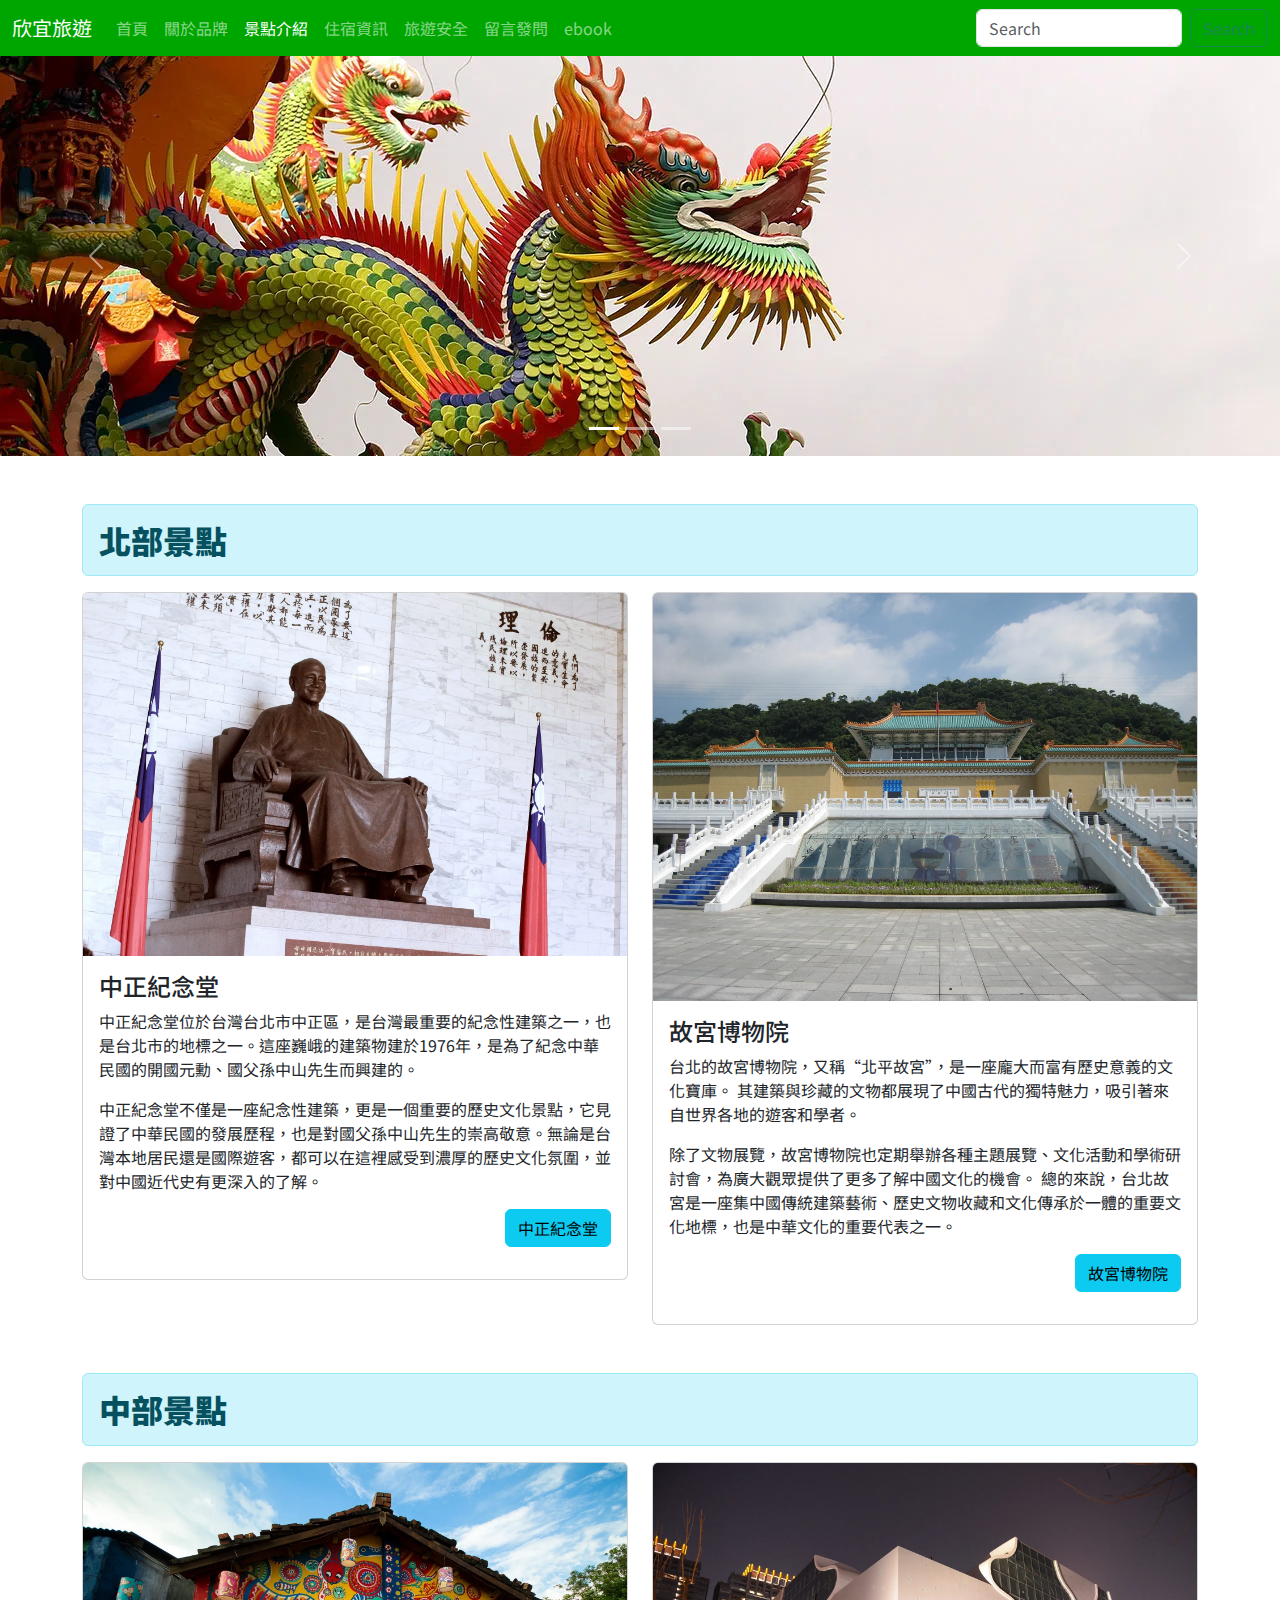
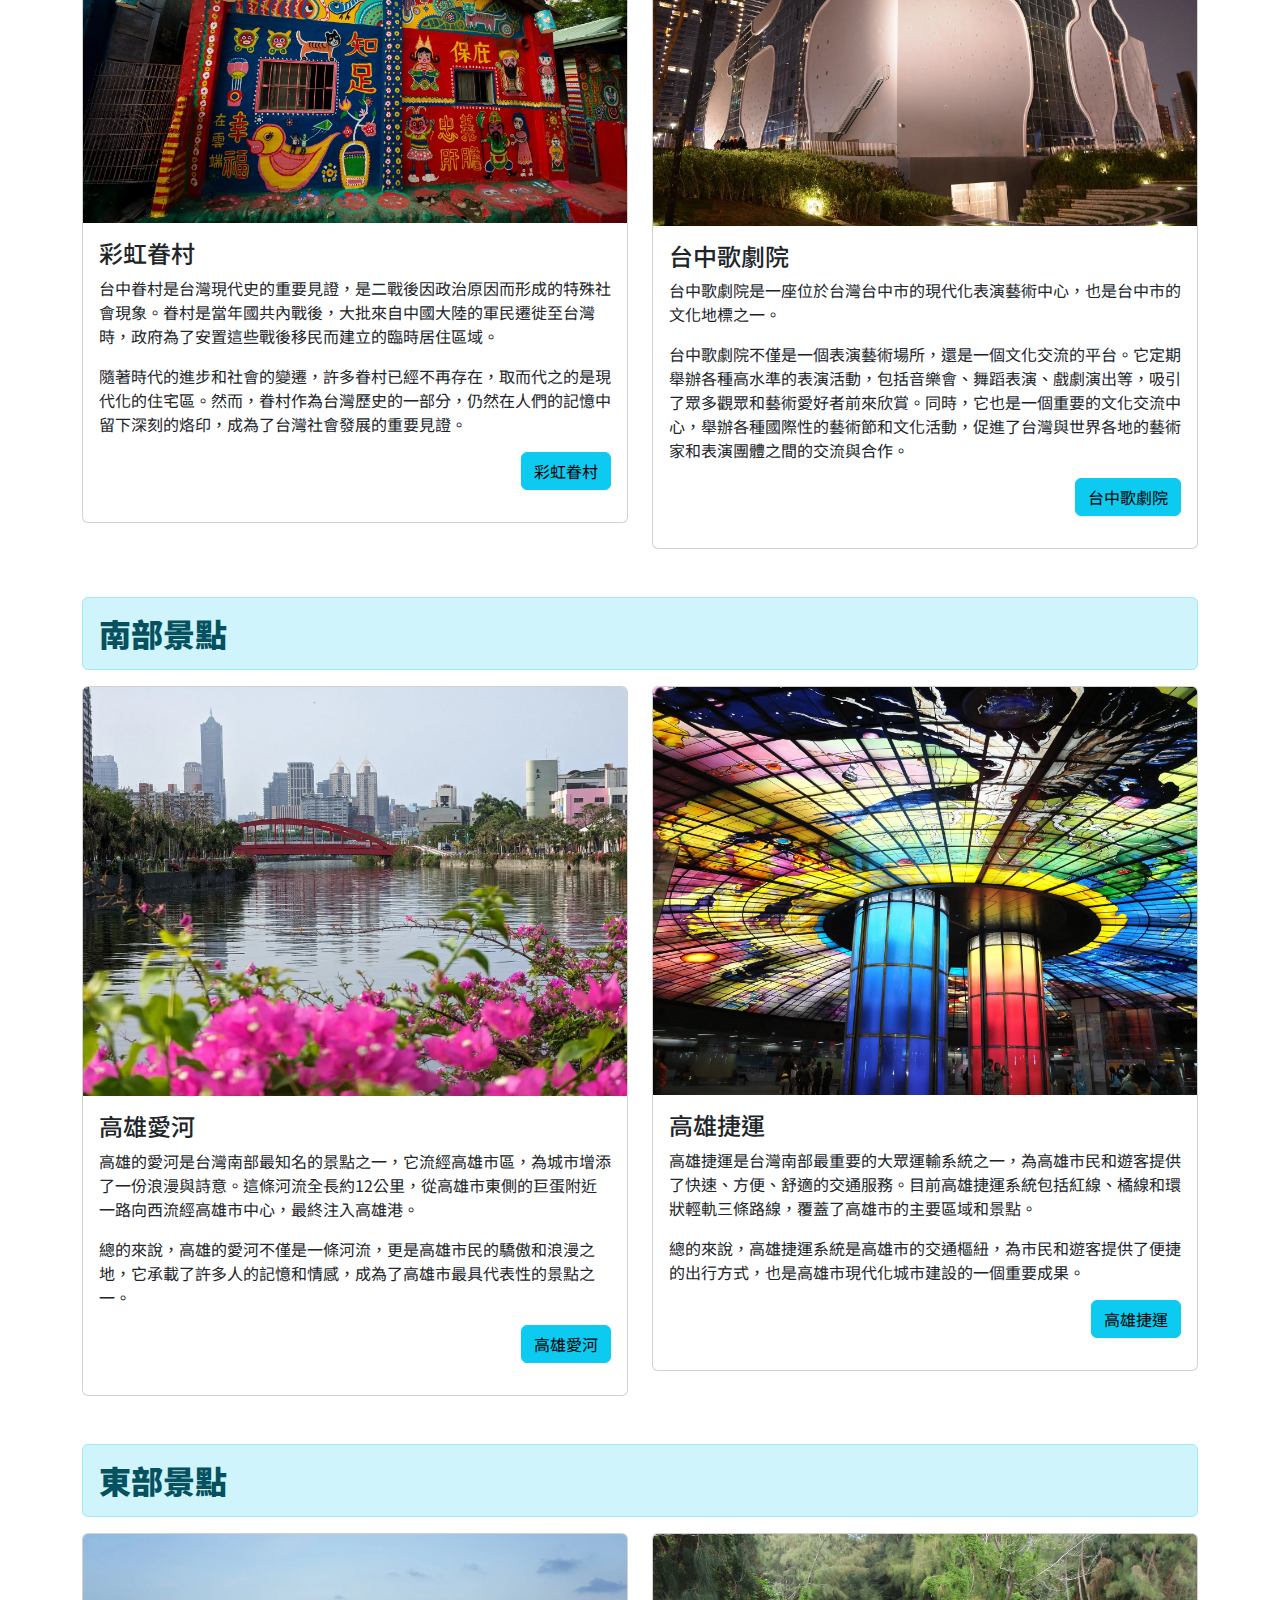
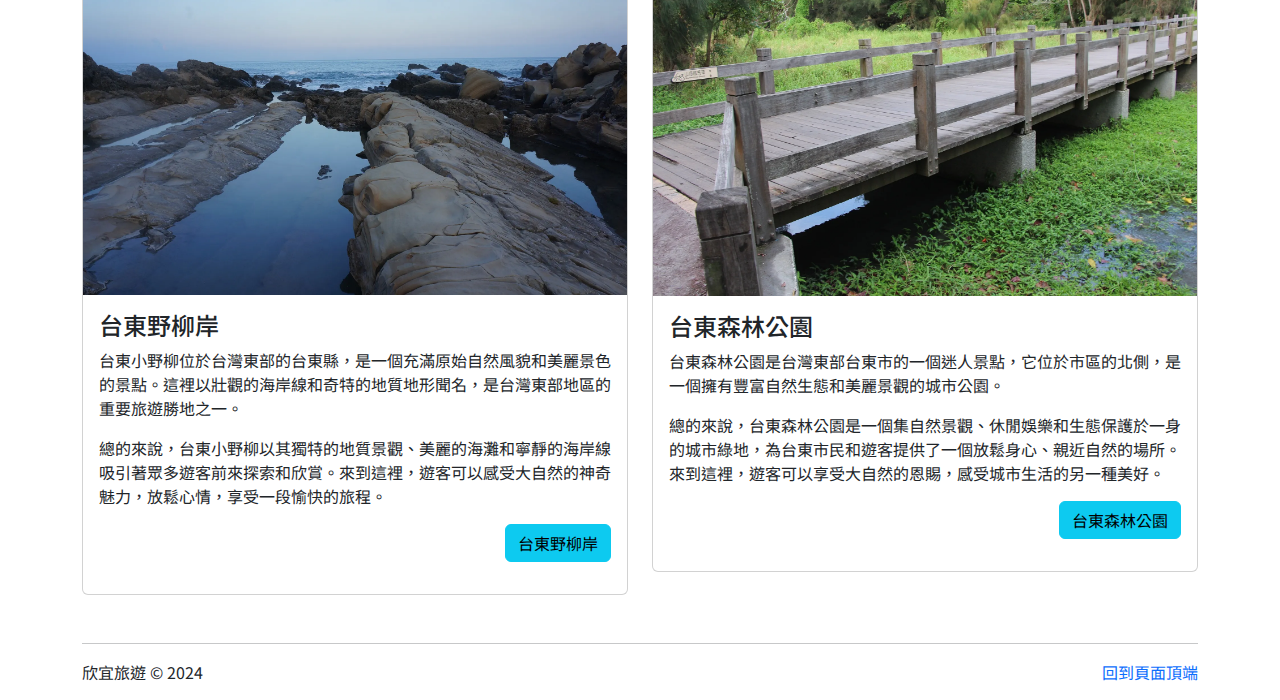
<file: viewpoint.html>
<!DOCTYPE html>
<html lang="en">
<head>
    <meta charset="UTF-8">
    <meta name="viewport" content="width=device-width, initial-scale=1.0">
    <!-- 設定IE相容模式 -->
    <meta http-equiv="X-UA-Compatible" content="IE=edge" />
    <!-- 網站作者/擁有者 -->
    <meta name="author"content="欣宜旅行HappyGoTravel">
    <!-- 網頁描述，簡單介紹網頁內容 -->
    <meta name="description" content="台灣的著名景點介紹,包含北部中部南部東部四個地區,如國立故宮博物院,中正紀念堂...等等知名景點">
     <!-- 網頁編輯器 -->
    <meta name="generator" content="Visua1StudioCode v1.76.1">
    <!-- 關鍵字，Google排除權重，其它搜尋引擎仍然使用 -->
    <meta name="keywords" content="欣宜旅遊,國內旅遊,國外旅遊,比價,旅遊,飯店,旅行社,北部景點,中部景點,南部景點,東部景點,國立故宮博物院,中正紀念堂,台中歌劇院,高雄愛河">
    <!-- favicon我的最愛(書籤)圖標 -->
    <link rel="shortcut icon" href="favicon.ico">
    <link href="https://cdn.jsdelivr.net/npm/bootstrap@5.3.3/dist/css/bootstrap.min.css" rel="stylesheet" integrity="sha384-QWTKZyjpPEjISv5WaRU9OFeRpok6YctnYmDr5pNlyT2bRjXh0JMhjY6hW+ALEwIH" crossorigin="anonymous">
   <link  rel="stylesheet"href="css/custom.css">
    <!-- Google tag (gtag.js) -->
    <script async src="https://www.googletagmanager.com/gtag/js?id=G-L9XR3GEE31"></script>
    <script>
     window.dataLayer = window.dataLayer || [];
     function gtag(){dataLayer.push(arguments);}
     gtag('js', new Date());

     gtag('config', 'G-L9XR3GEE31');
    </script>
    <title>欣宜旅遊-景點介紹</title>
</head>
<!-- GA追蹤分析 -->
<body>
    <header>
    <nav class="navbar navbar-expand-lg bg-dark navbar-dark">
      <div class="container-fluid">
        <a class="navbar-brand" href="index.html">欣宜旅遊</a>
        <button class="navbar-toggler" type="button" data-bs-toggle="collapse" data-bs-target="#navbarSupportedContent" aria-controls="navbarSupportedContent" aria-expanded="false" aria-label="Toggle navigation">
          <span class="navbar-toggler-icon"></span>
        </button>
        <div class="collapse navbar-collapse" id="navbarSupportedContent">
          <ul class="navbar-nav me-auto mb-2 mb-lg-0">
            <li class="nav-item">
              <a class="nav-link" href="index.html">首頁</a>
            </li>
            <li class="nav-item">
              <a class="nav-link" href="about.html">關於品牌</a>
            </li>
            <li class="nav-item">
              <a class="nav-link active" aria-current="page" href="viewpoint.html">景點介紹</a>
            </li>
            <li class="nav-item">
              <a class="nav-link" href="hotel.html">住宿資訊</a>
            </li>
            <li class="nav-item">
              <a class="nav-link" href="safe.html">旅遊安全</a>
            </li>
            <li class="nav-item">
              <a class="nav-link" href="https://toolkit.url.com.tw/bbs/index.php?email=bbs@test0523.url.tw" target="_blank">留言發問</a>
            </li>
			<li class="nav-item">
              <a class="nav-link" href="ebook">ebook</a>
            </li>
          </ul>
          <form class="d-flex" role="search">
            <input class="form-control me-2" type="search" placeholder="Search" aria-label="Search">
            <button class="btn btn-outline-success" type="submit">Search</button>
          </form>
        </div>
      </div>
    </nav>

    </header>
    <main>
      <div id="carouselExampleIndicators" class="carousel slide">
        <div class="carousel-indicators">
          <button type="button" data-bs-target="#carouselExampleIndicators" data-bs-slide-to="0" class="active" aria-current="true" aria-label="Slide 1"></button>
          <button type="button" data-bs-target="#carouselExampleIndicators" data-bs-slide-to="1" aria-label="Slide 2"></button>
          <button type="button" data-bs-target="#carouselExampleIndicators" data-bs-slide-to="2" aria-label="Slide 3"></button>
        </div>
        <div class="carousel-inner">
          <div class="carousel-item active">
            <img src="images/index/dragon-3329567_1920.webp" class="d-block w-100" alt="台灣廟宇" title="台灣廟宇" aria-label="台灣廟宇">
          </div>
          <div class="carousel-item">
            <img src="images/index/taiwan-1737087_1920.webp" class="d-block w-100" alt="台灣公路" title="台灣公路" aria-label="台灣公路">
          </div>
          <div class="carousel-item">
            <img src="images/index/taiwan-4518194_1920.webp" class="d-block w-100" alt="台灣橋樑" title="台灣橋樑" aria-label="台灣橋樑">
          </div>
        </div>
        <button class="carousel-control-prev" type="button" data-bs-target="#carouselExampleIndicators" data-bs-slide="prev">
          <span class="carousel-control-prev-icon" aria-hidden="true"></span>
          <span class="visually-hidden">Previous</span>
        </button>
        <button class="carousel-control-next" type="button" data-bs-target="#carouselExampleIndicators" data-bs-slide="next">
          <span class="carousel-control-next-icon" aria-hidden="true"></span>
          <span class="visually-hidden">Next</span>
        </button>
      </div>
      <div class="container">
        <h2 class="alert alert-info mt-5" role="alert">北部景點</h2>
         <div class="row">
                <div class="col-lg-6">
                    <div class="card">
                        <img src="images/viewpoint/asia-701973_1920.webp" class="card-img-top" alt="中正紀念堂" title="中正紀念堂" aria-label="中正紀念堂">
                        <div class="card-body">
                        <h4 class="card-title">中正紀念堂</h4>
                        <p class="card-text">中正紀念堂位於台灣台北市中正區，是台灣最重要的紀念性建築之一，也是台北市的地標之一。這座巍峨的建築物建於1976年，是為了紀念中華民國的開國元勳、國父孫中山先生而興建的。
                        </p>
                        <p class="card-text">中正紀念堂不僅是一座紀念性建築，更是一個重要的歷史文化景點，它見證了中華民國的發展歷程，也是對國父孫中山先生的崇高敬意。無論是台灣本地居民還是國際遊客，都可以在這裡感受到濃厚的歷史文化氛圍，並對中國近代史有更深入的了解。</p>
                        <p class="text-end">
                            <a href="https://www.cksmh.gov.tw/" class="btn btn-info" target="_blank" role="button">中正紀念堂</a>
                        </p>
                    </div>
                </div>



            </div>
            <div class="col-lg-6">
                <div class="card">
                    <img src="images/viewpoint/national-palace-museum-1158392_1920.webp" class="card-img-top" alt="故宮博物院" title="故宮博物院" aria-label="故宮博物院">
                    <div class="card-body">
                    <h4 class="card-title">故宮博物院</h4>
                    <p class="card-text">台北的故宮博物院，又稱“北平故宮”，是一座龐大而富有歷史意義的文化寶庫。 其建築與珍藏的文物都展現了中國古代的獨特魅力，吸引著來自世界各地的遊客和學者。
                    </p>
                    <p class="card-text">除了文物展覽，故宮博物院也定期舉辦各種主題展覽、文化活動和學術研討會，為廣大觀眾提供了更多了解中國文化的機會。
                        總的來說，台北故宮是一座集中國傳統建築藝術、歷史文物收藏和文化傳承於一體的重要文化地標，也是中華文化的重要代表之一。</p>
                    <p class="text-end">
                        <a href="https://www.npm.gov.tw/" class="btn btn-info" target="_blank" role="button">故宮博物院</a>
                    </p>
                </div>
            </div>



        </div>          
        </div>
        <h2 class="alert alert-info mt-5" role="alert">中部景點</h2>
         <div class="row">
                <div class="col-lg-6">
                    <div class="card">
                        <img src="images/viewpoint/taichung-rainbow-village-taiwan-2314629_1920.webp" class="card-img-top" alt="彩虹眷村" title="彩虹眷村" aria-label="彩虹眷村">
                        <div class="card-body">
                        <h4 class="card-title">彩虹眷村</h4>
                        <p class="card-text">台中眷村是台灣現代史的重要見證，是二戰後因政治原因而形成的特殊社會現象。眷村是當年國共內戰後，大批來自中國大陸的軍民遷徙至台灣時，政府為了安置這些戰後移民而建立的臨時居住區域。</p>
                        <p class="card-text">隨著時代的進步和社會的變遷，許多眷村已經不再存在，取而代之的是現代化的住宅區。然而，眷村作為台灣歷史的一部分，仍然在人們的記憶中留下深刻的烙印，成為了台灣社會發展的重要見證。</p>
                        <p class="text-end">
                            <a href="https://travel.taichung.gov.tw/zh-tw/attractions/intro/574" class="btn btn-info" target="_blank" role="button">彩虹眷村</a>
                        </p>
                    </div>
                </div>



            </div>
            <div class="col-lg-6">
                <div class="card">
                    <img src="images/viewpoint/taiwan-1422441_1920 (1).webp" class="card-img-top" alt="台中歌劇院" title="台中歌劇院" aria-label="台中歌劇院">
                    <div class="card-body">
                    <h4 class="card-title">台中歌劇院</h4>
                    <p class="card-text">台中歌劇院是一座位於台灣台中市的現代化表演藝術中心，也是台中市的文化地標之一。
                    </p>
                    <p class="card-text">台中歌劇院不僅是一個表演藝術場所，還是一個文化交流的平台。它定期舉辦各種高水準的表演活動，包括音樂會、舞蹈表演、戲劇演出等，吸引了眾多觀眾和藝術愛好者前來欣賞。同時，它也是一個重要的文化交流中心，舉辦各種國際性的藝術節和文化活動，促進了台灣與世界各地的藝術家和表演團體之間的交流與合作。</p>
                    <p class="text-end">
                          <a href="https://www.npac-ntt.org/index" class="btn btn-info" target="_blank" role="button">台中歌劇院</a>
                    </p>
                </div>
            </div>



        </div>          
        </div>
        <h2 class="alert alert-info mt-5" role="alert">南部景點</h2>
         <div class="row">
                <div class="col-lg-6">
                    <div class="card">
                        <img src="images/viewpoint/love-river-8069308_1920 (1).webp" class="card-img-top" alt="高雄愛河" title="高雄愛河" aria-label="高雄愛河">
                        <div class="card-body">
                        <h4 class="card-title">高雄愛河</h4>
                        <p class="card-text">高雄的愛河是台灣南部最知名的景點之一，它流經高雄市區，為城市增添了一份浪漫與詩意。這條河流全長約12公里，從高雄市東側的巨蛋附近一路向西流經高雄市中心，最終注入高雄港。 </p>
                        <p class="card-text">總的來說，高雄的愛河不僅是一條河流，更是高雄市民的驕傲和浪漫之地，它承載了許多人的記憶和情感，成為了高雄市最具代表性的景點之一。</p>
                        <p class="text-end">
                            <a href="https://khh.travel/zh-tw/attractions/detail/232" class="btn btn-info" target="_blank" role="button">高雄愛河</a>
                        </p>
                    </div>
                </div>



            </div>
            <div class="col-lg-6">
                <div class="card">
                    <img src="images/viewpoint/kaohsiung-1423706_1920 (2).webp" class="card-img-top" alt="高雄捷運" title="高雄捷運" aria-label="高雄捷運">
                    <div class="card-body">
                    <h4 class="card-title">高雄捷運</h4>
                    <p class="card-text">高雄捷運是台灣南部最重要的大眾運輸系統之一，為高雄市民和遊客提供了快速、方便、舒適的交通服務。目前高雄捷運系統包括紅線、橘線和環狀輕軌三條路線，覆蓋了高雄市的主要區域和景點。 </p>
                    <p class="card-text">總的來說，高雄捷運系統是高雄市的交通樞紐，為市民和遊客提供了便捷的出行方式，也是高雄市現代化城市建設的一個重要成果。</p>
                    <p class="text-end">
                        <a href="https://www.krtc.com.tw/" class="btn btn-info" target="_blank" role="button">高雄捷運</a>
                    </p>
                </div>
            </div>



        </div>          
        </div>
        <h2 class="alert alert-info mt-5" role="alert">東部景點</h2>
         <div class="row mb-5">
                <div class="col-lg-6">
                    <div class="card">
                        <img src="images/viewpoint/taitung-3467934_1920.webp" class="card-img-top" alt="台東野柳岸" title="台東野柳岸" aria-label="台東野柳岸">
                        <div class="card-body">
                        <h4 class="card-title">台東野柳岸</h4>
                        <p class="card-text">台東小野柳位於台灣東部的台東縣，是一個充滿原始自然風貌和美麗景色的景點。這裡以壯觀的海岸線和奇特的地質地形聞名，是台灣東部地區的重要旅遊勝地之一。
                        </p>
                        <p class="card-text">總的來說，台東小野柳以其獨特的地質景觀、美麗的海灘和寧靜的海岸線吸引著眾多遊客前來探索和欣賞。來到這裡，遊客可以感受大自然的神奇魅力，放鬆心情，享受一段愉快的旅程。</p>
                        <p class="text-end">
                            <a href="https://www.eastcoast-nsa.gov.tw/zh-tw/service/album/12/" class="btn btn-info" target="_blank" role="button">台東野柳岸</a>
                        </p>
                    </div>
                </div>



            </div>
            <div class="col-lg-6">
                <div class="card">
                    <img src="images/viewpoint/taiwan-651618_1920.webp" class="card-img-top" alt="台東森林公園" title="台東森林公園" aria-label="台東森林公園">
                    <div class="card-body">
                    <h4 class="card-title">台東森林公園</h4>
                    <p class="card-text">台東森林公園是台灣東部台東市的一個迷人景點，它位於市區的北側，是一個擁有豐富自然生態和美麗景觀的城市公園。
                    </p>
                    <p class="card-text">總的來說，台東森林公園是一個集自然景觀、休閒娛樂和生態保護於一身的城市綠地，為台東市民和遊客提供了一個放鬆身心、親近自然的場所。來到這裡，遊客可以享受大自然的恩賜，感受城市生活的另一種美好。
                    </p>
                    <p class="text-end">
                        <a href="https://tour.taitung.gov.tw/zh-tw/attraction/details/454" class="btn btn-info" target="_blank" role="button">台東森林公園</a>
                    </p>
                </div>
            </div>



        </div>          
        </div>
        
        <hr>
      </div>
      <footer class="container">
        <p class="float-end"><a href="#top">回到頁面頂端</a></p>
        <P>欣宜旅遊 &copy; 2024</P>
      </footer>
    </main>


  <script src="https://cdn.jsdelivr.net/npm/bootstrap@5.3.3/dist/js/bootstrap.bundle.min.js" integrity="sha384-YvpcrYf0tY3lHB60NNkmXc5s9fDVZLESaAA55NDzOxhy9GkcIdslK1eN7N6jIeHz" crossorigin="anonymous"></script>

</body>
</html>
</file>
<file: css/custom.css>
/* GoogleFonts雲端字體 */
@import url('https://fonts.googleapis.com/css2?family=Noto+Sans+TC:wght@300&display=swap');


:root,
[data-bs-theme=light] {
 --bs-dark-rgb: 0, 166, 0;
 /* 修改Tooltips背景色 */
 --bs-emphasis-color: #002266;

}

:root {
    --color-dark-blue: #000088;
    --font-weight-bold:bolder;
}

/* 雲端字體套用在body標籤 */
body {
    font-family: "微軟正黑體","Noto Sans TC", sans-serif;
   }
  

/* 選取器是標籤，影響整體 */
h2 {font-size: 2rem;font-weight: 900;color:rgb(39, 102, 229);}   

/* 選取器是類別，影響個別，需要手動套用 */
.h2-custom-pink {font-size: 3rem;font-weight: 900;color:rgb(255, 0, 195);}



/*自訂邊框樣式*/
.card-custom  {
   border-style:solid;
   border-width: 5px;
   border-color:red;
   border-radius: 5px;
}



/* 拿掉文字超連結下底線 */
footer  a  {
    text-decoration: none;
}


/* 文字首行縮排 */
.textIndent{text-indent : 2rem;}

/* 文字色彩 */
.text-orange  {color: #d7580f;}




/* 標題Icons */
.iconsTitle{
 font-size: 2.3rem !important; 
 color: rgb(39, 102, 229);  
 vertical-align: bottom;
}



/*編號清單-類別選取器*/
.list-no  {list-style-type: decimal-leading-zero;}

/* 項目清單-類別選取器 */
.list-symbol {list-style-type:circle}







/* 住宿資訊hotel.html，取消邊框，以類別作為選取器*/
.card-no-border {
    border: none;
}



/* 選取器是標籤，影響整體 */
h5 {font-weight: 900;}


/* 無障礙-文字對比 */
/* footer {background-color: #114444;color: #22FF00;}*/
.footer-bg-text{background-color: #114444;color: #22FF00;}


.modal  {
    --bs-modal-width: 600px;
}

/* Accordion 微型網站做法
.accor-mainTitle {font-size: 1.8rem;}

.accor-title {font-size: 1.4rem ；font-weight: 900;}

.accor-subtitle {font-size: 1.2rem;color:black  ；}

.accor-title-h3 {font-size: 1rem;font-weight: 900;font-style: italic;}  */


/* Accordion 中大型網站作法(先設計變數，再帶入成為屬性的值 */


.accor-mainTitle {
    font-size: 1.8rem;
    font-weight: var(--font-weight-bold);
    color: var(--color-dark-blue);
}


.accor-title {
    font-size: 1.4rem ；
    font-weight: var(--font-weight-bold)；
    color: var(--color-dark-blue);
}

.accor-subtitle {
    font-size: 1.2rem;
    font-weight: var(--font-weight-bold);
    color:black  ;

}

.accor-title-h3 {
    font-size: 1rem;
    font-weight: var(--font-weight-bold);
    font-style: italic;
}
</file>
<file: css/custom_chatgpt.min.css>
body{font-family:Arial,sans-serif}.navbar-brand{font-weight:700;font-size:1.5rem}.carousel-inner img{height:500px;object-fit:cover}.card{margin-bottom:20px}.card-title{font-size:1.25rem;font-weight:700}.footer{background-color:#f8f9fa;padding:10px 0}.footer p{margin:0;font-size:.875rem}.custom-title{font-size:1.5rem;color:#07f;font-weight:700}
</file>
